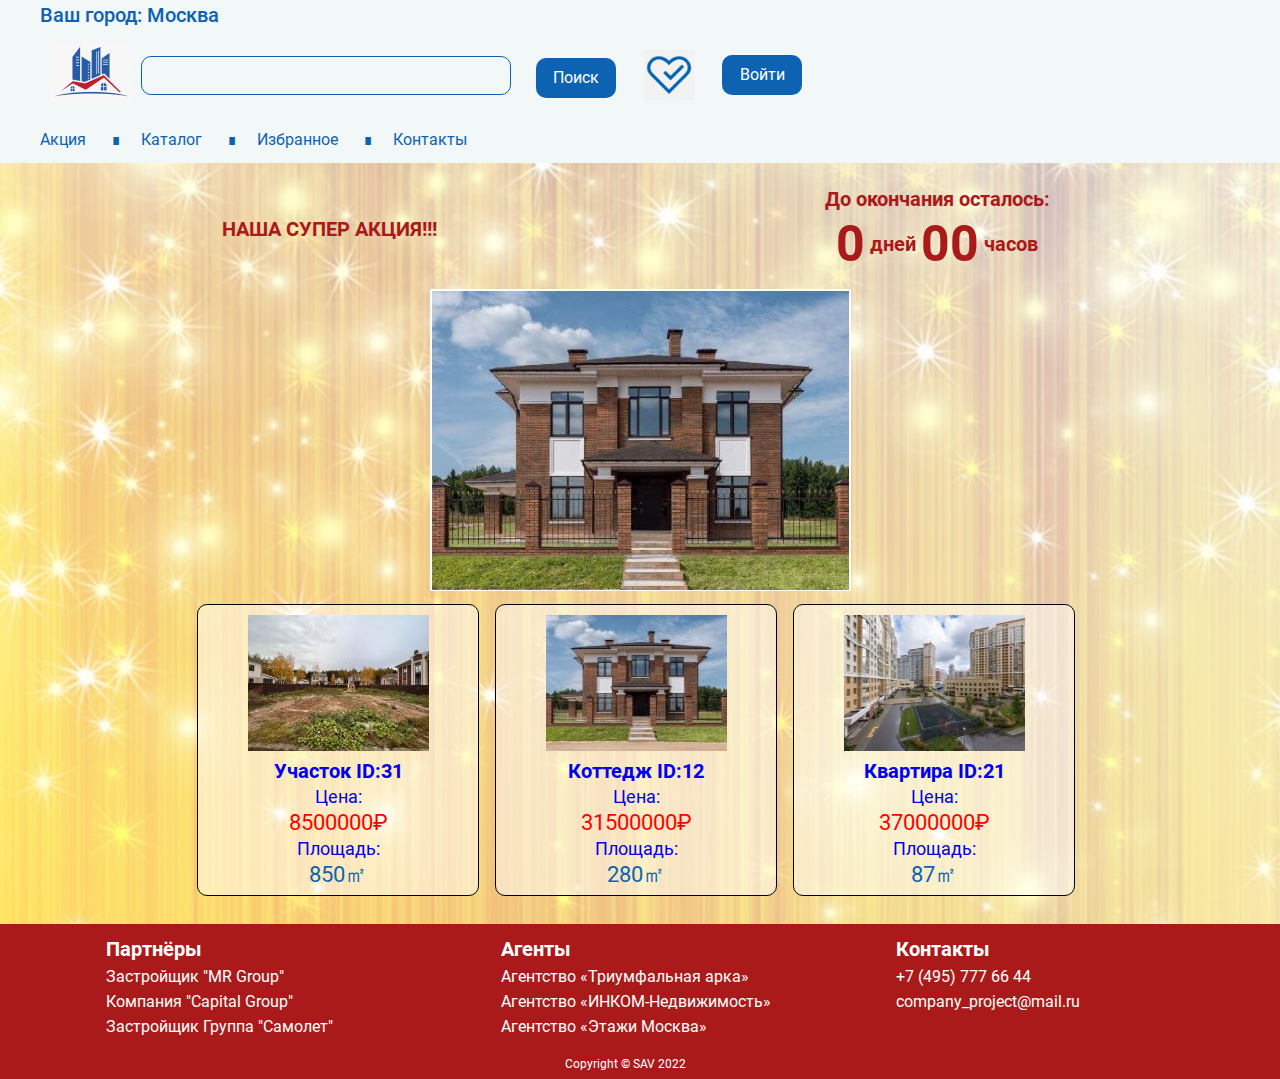
<file: index.html>
<!DOCTYPE html>
<html lang="ru">
    <head>
        <meta charset="utf-8">
        
        <meta name="viewport" content="width=device-width, initial-scale=1.0">
        
        <title>Акция</title>
        
        <link rel="stylesheet" href="css/style.css">
        
        <script defer src="js/jquery-3.6.1.min.js"></script>
        <script defer src="js/slider.js"></script>
        <script defer src="js/main.js"></script>
    </head>
    
    <body>
        <header>
            <section class="container">
                <div id="city" title="Если ваш город определен неправильно, нажмите для выбора правильного города">Ваш город: <span></span></div>
            </section>
            <section class="container">
                <a class="logo" href="index.html">
                    <img src="images/fon/logo1.png">
                </a>
                <form target="_blank">
                    <input class="input1" type="search" name="text">
                    <button type="submit" class="butthead" value="Найти">Поиск</button>
                </form>
                <div class="select" data-tooltip="Избранные объекты">
                </div>
                <button type="button" class="butthead" data-tooltip="Вход в личный кабинет / Регистрация">Войти</button>
            </section>
            <section class="container">
                <nav class="topmenu">
                    <a href="index.html"><span>Акция</span></a>
                    <a href="catalog.html"><span>Каталог</span></a>
                    <a href="order.html"><span>Избранное</span></a>
                    <a href="contacts.html"><span>Контакты</span></a>
                </nav>
            </section>
        </header>
        
        <main class="act">
            <!-- action block -->
            <section class="action">
                <div class="container">
                    <p>НАША СУПЕР АКЦИЯ!!!</p>
                    <p>
                        До окончания осталось:
                        <span class="actiontimer" data-actionend="2022-12-31T12:00:00">&nbsp;</span>
                    </p>
                </div>
            </section>
            <!-- /action block -->
            <!-- slider block -->
            <section class="slider" id="slider1">
                <div class="slider_desk">
                    <div class="slider_block">
                        <img src="images/4slider/121.jpg" alt="pic 1">
                    </div>

                    <div class="slider_block">
                        <img src="images/4slider/122.jpg" alt="pic 2">
                    </div>

                    <div class="slider_block">
                        <img src="images/4slider/123.jpg" alt="pic 3">
                    </div>

                    <div class="slider_block">
                        <img src="images/4slider/124.jpg" alt="pic 4">
                    </div>

                    <div class="slider_block">
                        <img src="images/4slider/125.jpg" alt="pic 5">
                    </div>

                    <div class="slider_block">
                        <img src="images/4slider/211.jpg" alt="pic 6">
                    </div>

                    <div class="slider_block">
                        <img src="images/4slider/212.jpg" alt="pic 7">
                    </div>

                    <div class="slider_block">
                        <img src="images/4slider/213.jpg" alt="pic 8">
                    </div>

                    <div class="slider_block">
                        <img src="images/4slider/214.jpg" alt="pic 9">
                    </div>

                    <div class="slider_block">
                        <img src="images/4slider/215.jpg" alt="pic 10">
                    </div>

                    <div class="slider_block">
                        <img src="images/4slider/311.jpg" alt="pic 11">
                    </div>

                    <div class="slider_block">
                        <img src="images/4slider/312.jpg" alt="pic 12">
                    </div>

                    <div class="slider_block">
                        <img src="images/4slider/313.jpg" alt="pic 13">
                    </div>

                    <div class="slider_block">
                        <img src="images/4slider/314.jpg" alt="pic 14">
                    </div>

                    <div class="slider_block">
                        <img src="images/4slider/315.jpg" alt="pic 15">
                    </div>
                </div>

                <button type="button" class="to_left icon"></button>

                <button type="button" class="to_right icon"></button>

                <div class="slider_points"></div>
            </section>
            <section class="actionobj">
                <a href="31.html">
                    <div class="cat-item land sale" data-product-id="31">
                        <div class="foto">
                            <img src="images/4catalog/c311.jpg" width="181" height="136">
                        </div>
                        <div class="catoffer">
                            <h4 itemprop="name">Участок ID:<span clas="ID">31</span></h4>
                            <p class="catprop">Цена: </p>
                            <p class="catprice" itemprop="offers" itemscope itemtype="https://schema.org/Offer">
                                <span class="price">8500000</span>
                                <meta itemprop="priceCurrency" content="RUB">
                            </p>
                            <p class="catprop">Площадь: </p>
                            <p class="catsquare" itemprop="description">
                                <span itemprop="square">850</span>
                            </p>
                        </div>
                    </div>
                </a>
                <a href="12.html">
                    <div class="cat-item cottage sale" data-product-id="12">
                        <div class="foto">
                            <img src="images/4catalog/c121.jpg" width="181" height="136">
                        </div>
                        <div class="catoffer">
                            <h4 itemprop="name">Коттедж ID:<span clas="ID">12</span></h4>
                            <p class="catprop">Цена: </p>
                            <p class="catprice" itemprop="offers" itemscope itemtype="https://schema.org/Offer">
                                <span class="price">31500000</span>
                                <meta itemprop="priceCurrency" content="RUB">
                            </p>
                            <p class="catprop">Площадь: </p>
                            <p class="catsquare" itemprop="description">
                                <span itemprop="square">280</span>
                            </p>
                        </div>
                    </div>
                </a>
                <a href="21.html">
                    <div class="cat-item flat sale" data-product-id="21">
                        <div class="foto">
                            <img src="images/4catalog/c211.jpg" width="181" height="136">
                        </div>
                        <div class="catoffer">
                            <h4 itemprop="name">Квартира ID:<span clas="ID">21</span></h4>
                            <p class="catprop">Цена: </p>
                            <p class="catprice" itemprop="offers" itemscope itemtype="https://schema.org/Offer">
                                <span class="price">37000000</span>
                                <meta itemprop="priceCurrency" content="RUB">
                            </p>
                            <p class="catprop">Площадь: </p>
                            <p class="catsquare" itemprop="description">
                                <span itemprop="square">87</span>
                            </p>
                        </div>
                    </div>
                </a>
            </section>
        </main>
        
        <footer>
            <section class="container">
                <div class="footmenu">
                    <h3 class="hfootmenu">
                        Партнёры
                    </h3>
                    <p class="afootmenu">
                        <a href="http://mr-group.ru/">
                            Застройщик "MR Group"
                        </a>
                    </p>
                    <p class="afootmenu">
                        <a href="http://capitalgroup.ru/">
                            Компания "Capital Group"
                        </a>
                    </p>
                    <p class="afootmenu">
                        <a href="http://samoletgroup.ru">
                            Застройщик Группа "Самолет"
                        </a>
                    </p>
                </div>
                <div class="footmenu">
                    <h3 class="hfootmenu">
                        Агенты
                    </h3>
                    <p class="afootmenu">
                        <a href="https://uslugi.arkadb.ru">
                            Агентство «Триумфальная арка»
                        </a>
                    </p>
                    <p class="afootmenu">
                        <a href="https://www.incom.ru/">
                            Агентство «ИНКОМ-Недвижимость»
                        </a>
                    <p class="afootmenu">
                        <a href="https://msk.etagi.com/">
                            Агентство «Этажи Москва»
                        </a>
                    </p>
                </div>
                <div class="footmenu">
                    <h3 class="hfootmenu">
                        Контакты
                    </h3>
                    <p class="afootmenu">
                        +7 (495) 777 66 44
                    </p>
                    <p class="afootmenu" href="https://www.incom.ru/">
                        company_project@mail.ru
                    </p>
                </div>
            </section>
            <section class="container">
                <h6>Copyright &copy; SAV 2022</h6>
            </section>
        </footer>
    </body>
</html>
</file>
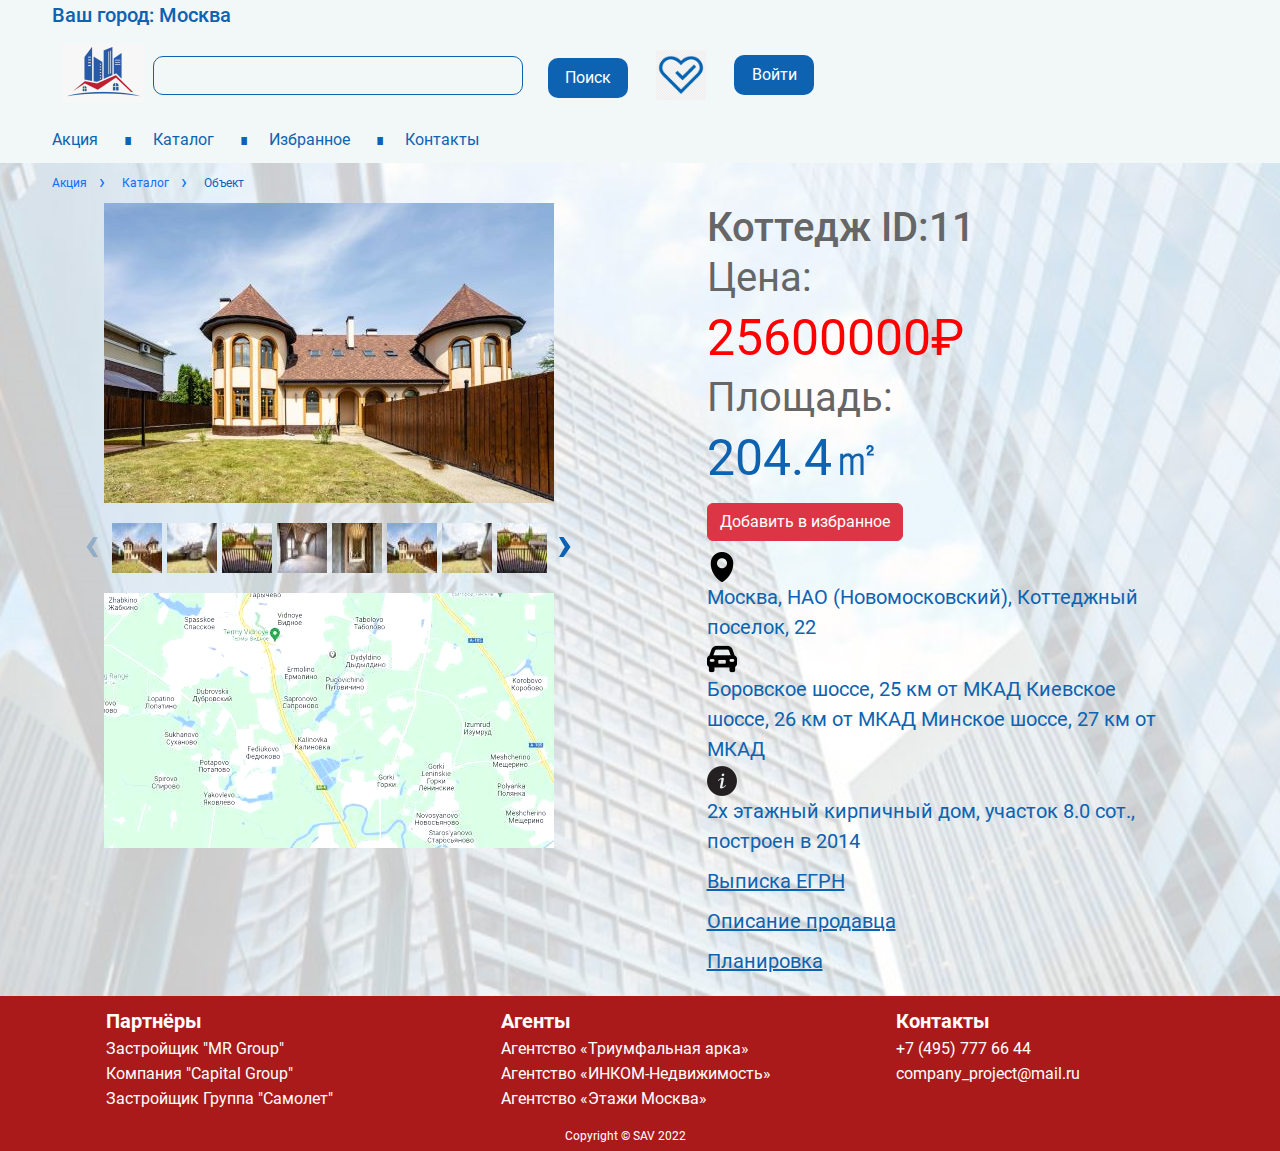
<file: 11.html>
<!DOCTYPE html>
<html lang="ru">
    <head>
        <meta charset="utf-8">
        
        <meta name="viewport" content="width=device-width, initial-scale=1.0">
        
        <title>Карточка объекта</title>
        
        <link rel="stylesheet" href="css/bootstrap.css">
        <link rel="stylesheet" href="css/style.css">
        
        <script defer src="js/jquery-3.6.1.min.js"></script>
        <script defer src="js/jquery-ui.min.js"></script>
        <script defer src="js/gallery.js"></script>
        <script defer src="js/lightbox.js"></script>
        <script defer src="js/main.js"></script>
    </head>
    
    <body>
        <header>
            <section class="container">
                <div id="city" title="Если ваш город определен неправильно, нажмите для выбора правильного города">Ваш город: <span></span></div>
            </section>
            <section class="container">
                <a class="logo" href="index.html">
                    <img src="images/fon/logo1.png">
                </a>
                <form target="_blank">
                    <input class="input1" type="search" name="text">
                    <button type="submit" class="butthead" value="Найти">Поиск</button>
                </form>
                <div class="select" data-tooltip="Избранные объекты">
                </div>
                <button type="button" class="butthead" data-tooltip="Вход в личный кабинет / Регистрация">Войти</button>
            </section>
                <section class="container">
                    <nav class="topmenu">
                        <a href="index.html"><span>Акция</span></a>
                        <a href="catalog.html"><span>Каталог</span></a>
                        <a href="order.html"><span>Избранное</span></a>
                        <a href="contacts.html"><span>Контакты</span></a>
                    </nav>
                </section>
            </header>

            <main>
                <section class="container">
                    <ul class="breadcrumbs" itemscope itemtype="https://schema.org/BreadcrumbList">
                        <li itemprop="itemListElement" itemscope itemtype="https://schema.org/ListItem">
                            <a href="index.html">
                                <span itemprop="name">Акция</span>
                            </a>
                            <meta itemprop="position" content="1">
                            <link itemprop="url" href="index.html">
                        </li>

                        <li itemprop="itemListElement" itemscope itemtype="https://schema.org/ListItem">
                            <a href="catalog.html">
                                <span itemprop="name">Каталог</span>
                            </a>
                            <meta itemprop="position" content="2">
                            <link itemprop="url" href="catalog.html">
                        </li>

                        <li itemprop="itemListElement" itemscope itemtype="https://schema.org/ListItem">
                            <span itemprop="name">Объект</span>
                            <meta itemprop="position" content="3">
                            <link itemprop="url" href="product.html">
                        </li>
                    </ul>
                </section>

                <section class="container">
                    <div class="product" data-product-id="11" itemscope itemtype="https://schema.org/Product">
                        <div class="images">
                            <div class="bigimage">
                                <img src="images/obj/111.jpg" alt="Коттедж ID:11" itemprop="image">
                            </div>

                            <div class="gallery">
                                <div>
                                    <div class="rail">
                                        <img src="images/obj/mini_111.jpg" alt="Коттедж ID:11" itemprop="image">
                                        <img src="images/obj/mini_112.jpg" alt="Коттедж ID:11" itemprop="image">
                                        <img src="images/obj/mini_113.jpg" alt="Коттедж ID:11" itemprop="image">
                                        <img src="images/obj/mini_114.jpg" alt="Коттедж ID:11" itemprop="image">
                                        <img src="images/obj/mini_115.jpg" alt="Коттедж ID:11" itemprop="image">
                                        <img src="images/obj/mini_111.jpg" alt="Коттедж ID:11" itemprop="image">
                                        <img src="images/obj/mini_112.jpg" alt="Коттедж ID:11" itemprop="image">
                                        <img src="images/obj/mini_113.jpg" alt="Коттедж ID:11" itemprop="image">
                                        <img src="images/obj/mini_114.jpg" alt="Коттедж ID:11" itemprop="image">
                                        <img src="images/obj/mini_115.jpg" alt="Коттедж ID:11" itemprop="image">
                                    </div>
                                </div>
                                <button type="button" class="gal_left disabled"><span>&#8249;</span></button>
                                <button type="button" class="gal_right"><span>&#8250;</span></button>
                            </div>
                            <div class="map">
                                <img src="images/obj/map11.jpg" alt="Коттедж ID:11" itemprop="map">
                            </div>
                        </div>

                        <div class="offer">
                            <h1 itemprop="name">Коттедж ID:11</h1>
                            <p class="prop">Цена: </p>
                            <p class="price" itemprop="offers" itemscope itemtype="https://schema.org/Offer">
                                <span itemprop="price">25600000</span>
                                <meta itemprop="priceCurrency" content="RUB">
                            </p>
                            <p class="prop">Площадь: </p>
                            <p class="square" itemprop="description">
                                <span itemprop="square">204.4</span>
                            </p>
                            <button type="button" class="btn btn-danger btn-buy">Добавить в избранное</button>
                            <div class="adr">
                                <img src="images/obj/adr.png">
                            </div>
                            <p class="prop1" itemprop="description">Москва, НАО (Новомосковский), Коттеджный поселок, 22</p>
                            <div class="mob">
                                <img src="images/obj/mob.png">
                            </div>
                            <p class="prop1" itemprop="description">Боровское шоссе, 25 км от МКАД Киевское шоссе, 26 км от МКАД Минское шоссе, 27 км от МКАД</p>
                            <div class="inf">
                                <img src="images/obj/inf.png">
                            </div>
                            <p class="prop1" itemprop="description">2х этажный кирпичный дом, участок 8.0 сот., построен в 2014</p>
                            <p class="egrn">Выписка ЕГРН</p>
                            <p class="op">Описание продавца</p>
                            <p class="pl">Планировка</p>
                        </div>
                    </div>
                </section>
            </main>

            <footer>
                <section class="container">
                    <div class="footmenu">
                        <h3 class="hfootmenu">
                            Партнёры
                        </h3>
                        <p class="afootmenu">
                            <a href="http://mr-group.ru/">
                                Застройщик "MR Group"
                            </a>
                        </p>
                        <p class="afootmenu">
                            <a href="http://capitalgroup.ru/">
                                Компания "Capital Group"
                            </a>
                        </p>
                        <p class="afootmenu">
                            <a href="http://samoletgroup.ru">
                                Застройщик Группа "Самолет"
                            </a>
                        </p>
                    </div>
                    <div class="footmenu">
                        <h3 class="hfootmenu">
                            Агенты
                        </h3>
                        <p class="afootmenu">
                            <a href="https://uslugi.arkadb.ru">
                                Агентство «Триумфальная арка»
                            </a>
                        </p>
                        <p class="afootmenu">
                            <a href="https://www.incom.ru/">
                                Агентство «ИНКОМ-Недвижимость»
                            </a>
                        <p class="afootmenu">
                            <a href="https://msk.etagi.com/">
                                Агентство «Этажи Москва»
                            </a>
                        </p>
                    </div>
                    <div class="footmenu">
                        <h3 class="hfootmenu">
                            Контакты
                        </h3>
                        <p class="afootmenu">
                            +7 (495) 777 66 44
                        </p>
                        <p class="afootmenu" href="https://www.incom.ru/">
                            company_project@mail.ru
                        </p>
                    </div>
                </section>
                <section class="container">
                    <h6>Copyright &copy; SAV 2022</h6>
                </section>
            </footer>
        </body>
    </html>
</file>
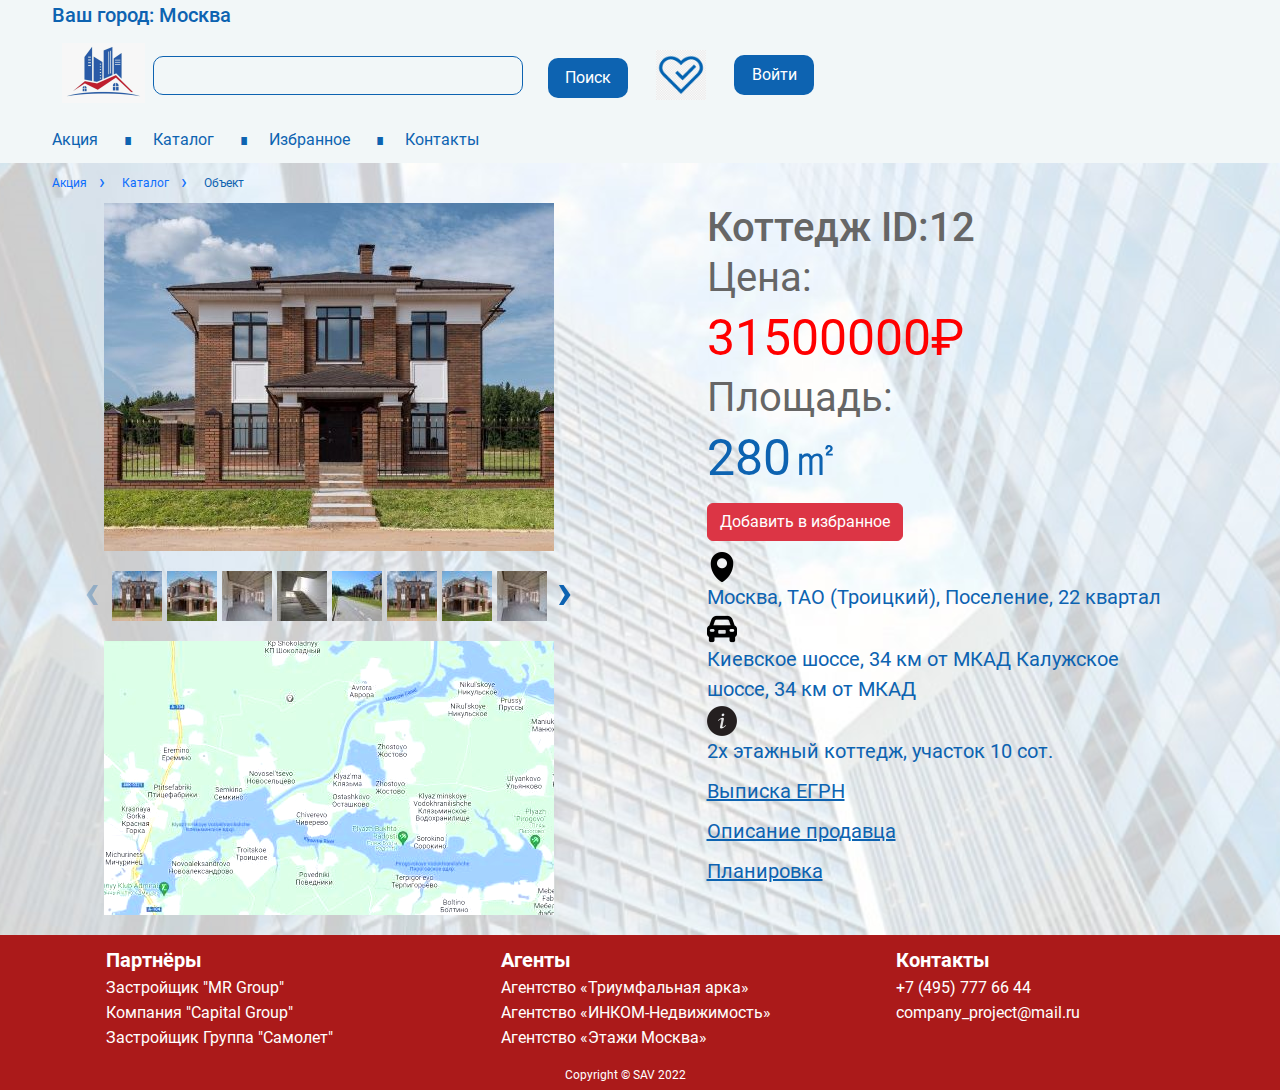
<file: 12.html>
<!DOCTYPE html>
<html lang="ru">
    <head>
        <meta charset="utf-8">
        
        <meta name="viewport" content="width=device-width, initial-scale=1.0">
        
        <title>Карточка объекта</title>
        
        <link rel="stylesheet" href="css/bootstrap.css">
        <link rel="stylesheet" href="css/style.css">
        
        <script defer src="js/jquery-3.6.1.min.js"></script>
        <script defer src="js/jquery-ui.min.js"></script>
        <script defer src="js/gallery.js"></script>
        <script defer src="js/lightbox.js"></script>
        <script defer src="js/main.js"></script>
    </head>
    
    <body>
        <header>
            <section class="container">
                <div id="city" title="Если ваш город определен неправильно, нажмите для выбора правильного города">Ваш город: <span></span></div>
            </section>
            <section class="container">
                <a class="logo" href="index.html">
                    <img src="images/fon/logo1.png">
                </a>
                <form target="_blank">
                    <input class="input1" type="search" name="text">
                    <button type="submit" class="butthead" value="Найти">Поиск</button>
                </form>
                <div class="select" data-tooltip="Избранные объекты">
                </div>
                <button type="button" class="butthead" data-tooltip="Вход в личный кабинет / Регистрация">Войти</button>
            </section>
                <section class="container">
                    <nav class="topmenu">
                        <a href="index.html"><span>Акция</span></a>
                        <a href="catalog.html"><span>Каталог</span></a>
                        <a href="order.html"><span>Избранное</span></a>
                        <a href="contacts.html"><span>Контакты</span></a>
                    </nav>
                </section>
            </header>

            <main>
                <section class="container">
                    <ul class="breadcrumbs" itemscope itemtype="https://schema.org/BreadcrumbList">
                        <li itemprop="itemListElement" itemscope itemtype="https://schema.org/ListItem">
                            <a href="index.html">
                                <span itemprop="name">Акция</span>
                            </a>
                            <meta itemprop="position" content="1">
                            <link itemprop="url" href="index.html">
                        </li>

                        <li itemprop="itemListElement" itemscope itemtype="https://schema.org/ListItem">
                            <a href="catalog.html">
                                <span itemprop="name">Каталог</span>
                            </a>
                            <meta itemprop="position" content="2">
                            <link itemprop="url" href="catalog.html">
                        </li>

                        <li itemprop="itemListElement" itemscope itemtype="https://schema.org/ListItem">
                            <span itemprop="name">Объект</span>
                            <meta itemprop="position" content="3">
                            <link itemprop="url" href="product.html">
                        </li>
                    </ul>
                </section>

                <section class="container">
                    <div class="product" data-product-id="12" itemscope itemtype="https://schema.org/Product">
                        <div class="images">
                            <div class="bigimage">
                                <img src="images/obj/121.jpg" alt="Коттедж ID:12" itemprop="image">
                            </div>

                            <div class="gallery">
                                <div>
                                    <div class="rail">
                                        <img src="images/obj/mini_121.jpg" alt="Коттедж ID:12" itemprop="image">
                                        <img src="images/obj/mini_122.jpg" alt="Коттедж ID:12" itemprop="image">
                                        <img src="images/obj/mini_123.jpg" alt="Коттедж ID:12" itemprop="image">
                                        <img src="images/obj/mini_124.jpg" alt="Коттедж ID:12" itemprop="image">
                                        <img src="images/obj/mini_125.jpg" alt="Коттедж ID:12" itemprop="image">
                                        <img src="images/obj/mini_121.jpg" alt="Коттедж ID:12" itemprop="image">
                                        <img src="images/obj/mini_122.jpg" alt="Коттедж ID:12" itemprop="image">
                                        <img src="images/obj/mini_123.jpg" alt="Коттедж ID:12" itemprop="image">
                                        <img src="images/obj/mini_124.jpg" alt="Коттедж ID:12" itemprop="image">
                                        <img src="images/obj/mini_125.jpg" alt="Коттедж ID:12" itemprop="image">
                                    </div>
                                </div>
                                <button type="button" class="gal_left disabled"><span>&#8249;</span></button>
                                <button type="button" class="gal_right"><span>&#8250;</span></button>
                            </div>
                            <div class="map">
                                <img src="images/obj/map12.jpg" alt="Коттедж ID:12" itemprop="map">
                            </div>
                        </div>

                        <div class="offer">
                            <h1 itemprop="name">Коттедж ID:12</h1>
                            <p class="prop">Цена: </p>
                            <p class="price" itemprop="offers" itemscope itemtype="https://schema.org/Offer">
                                <span itemprop="price">31500000</span>
                                <meta itemprop="priceCurrency" content="RUB">
                            </p>
                            <p class="prop">Площадь: </p>
                            <p class="square" itemprop="description">
                                <span itemprop="square">280</span>
                            </p>
                            <button type="button" class="btn btn-danger btn-buy">Добавить в избранное</button>
                            <div class="adr">
                                <img src="images/obj/adr.png">
                            </div>
                            <p class="prop1" itemprop="description">Москва, ТАО (Троицкий), Поселение, 22 квартал</p>
                            <div class="mob">
                                <img src="images/obj/mob.png">
                            </div>
                            <p class="prop1" itemprop="description">Киевское шоссе, 34 км от МКАД Калужское шоссе, 34 км от МКАД</p>
                            <div class="inf">
                                <img src="images/obj/inf.png">
                            </div>
                            <p class="prop1" itemprop="description">2х этажный коттедж, участок 10 сот.</p>
                            <p class="egrn">Выписка ЕГРН</p>
                            <p class="op">Описание продавца</p>
                            <p class="pl">Планировка</p>
                        </div>
                    </div>
                </section>
            </main>

            <footer>
                <section class="container">
                    <div class="footmenu">
                        <h3 class="hfootmenu">
                            Партнёры
                        </h3>
                        <p class="afootmenu">
                            <a href="http://mr-group.ru/">
                                Застройщик "MR Group"
                            </a>
                        </p>
                        <p class="afootmenu">
                            <a href="http://capitalgroup.ru/">
                                Компания "Capital Group"
                            </a>
                        </p>
                        <p class="afootmenu">
                            <a href="http://samoletgroup.ru">
                                Застройщик Группа "Самолет"
                            </a>
                        </p>
                    </div>
                    <div class="footmenu">
                        <h3 class="hfootmenu">
                            Агенты
                        </h3>
                        <p class="afootmenu">
                            <a href="https://uslugi.arkadb.ru">
                                Агентство «Триумфальная арка»
                            </a>
                        </p>
                        <p class="afootmenu">
                            <a href="https://www.incom.ru/">
                                Агентство «ИНКОМ-Недвижимость»
                            </a>
                        <p class="afootmenu">
                            <a href="https://msk.etagi.com/">
                                Агентство «Этажи Москва»
                            </a>
                        </p>
                    </div>
                    <div class="footmenu">
                        <h3 class="hfootmenu">
                            Контакты
                        </h3>
                        <p class="afootmenu">
                            +7 (495) 777 66 44
                        </p>
                        <p class="afootmenu" href="https://www.incom.ru/">
                            company_project@mail.ru
                        </p>
                    </div>
                </section>
                <section class="container">
                    <h6>Copyright &copy; SAV 2022</h6>
                </section>
            </footer>
        </body>
    </html>
</file>
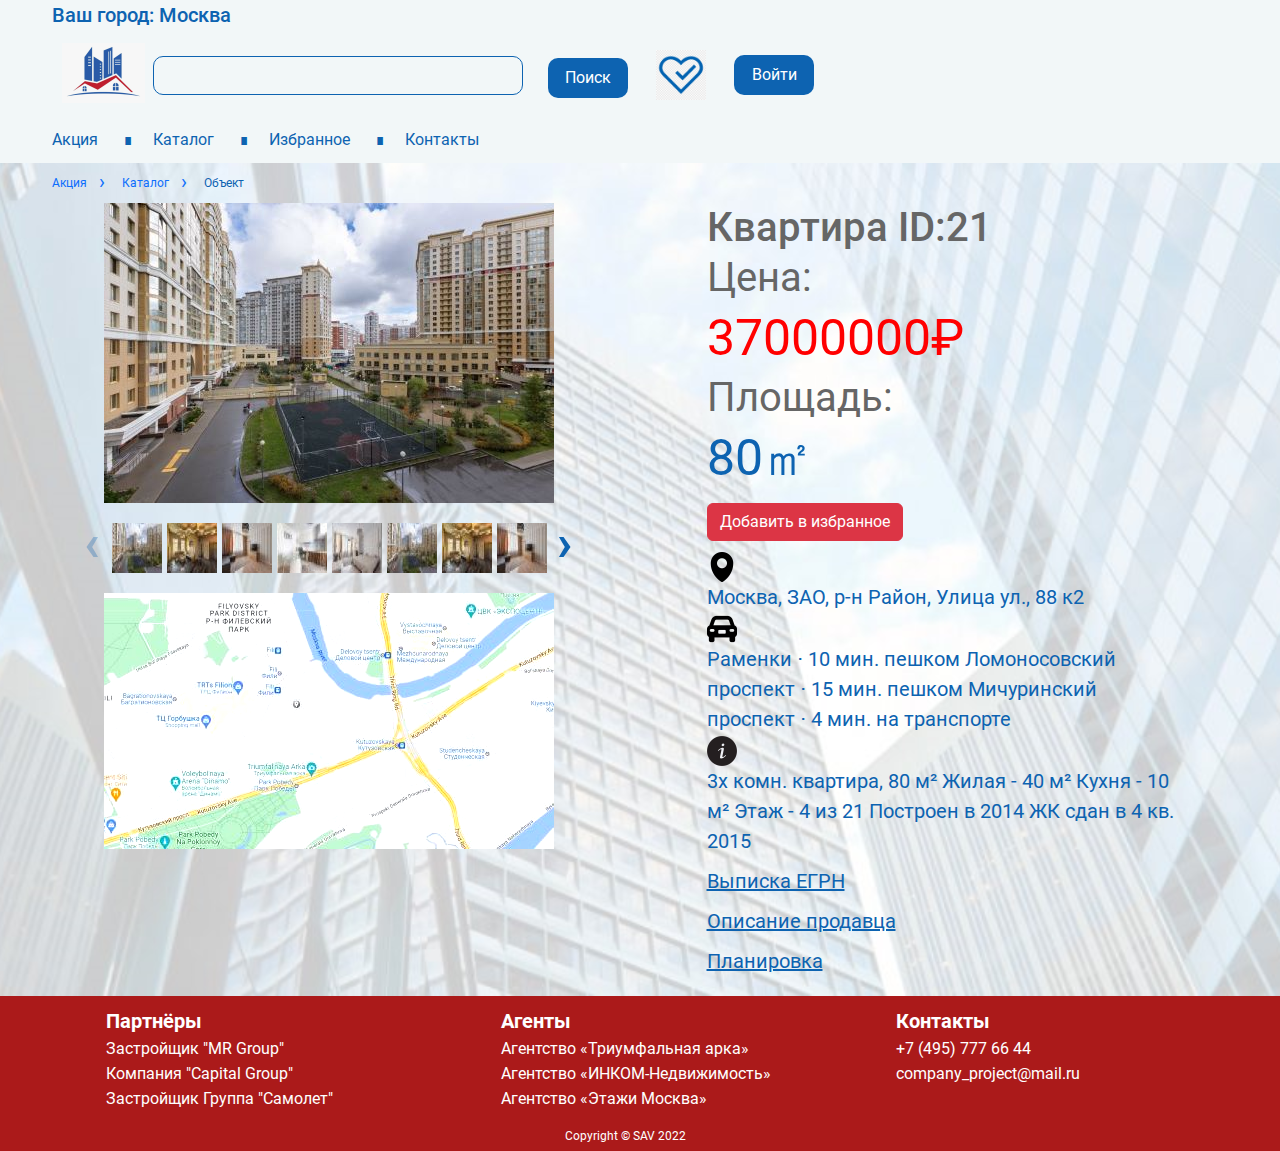
<file: 21.html>
<!DOCTYPE html>
<html lang="ru">
    <head>
        <meta charset="utf-8">
        
        <meta name="viewport" content="width=device-width, initial-scale=1.0">
        
        <title>Карточка объекта</title>
        
        <link rel="stylesheet" href="css/bootstrap.css">
        <link rel="stylesheet" href="css/style.css">
        
        <script defer src="js/jquery-3.6.1.min.js"></script>
        <script defer src="js/jquery-ui.min.js"></script>
        <script defer src="js/gallery.js"></script>
        <script defer src="js/lightbox.js"></script>
        <script defer src="js/main.js"></script>
    </head>
    
    <body>
        <header>
            <section class="container">
                <div id="city" title="Если ваш город определен неправильно, нажмите для выбора правильного города">Ваш город: <span></span></div>
            </section>
            <section class="container">
                <a class="logo" href="index.html">
                    <img src="images/fon/logo1.png">
                </a>
                <form target="_blank">
                    <input class="input1" type="search" name="text">
                    <button type="submit" class="butthead" value="Найти">Поиск</button>
                </form>
                <div class="select" data-tooltip="Избранные объекты">
                </div>
                <button type="button" class="butthead" data-tooltip="Вход в личный кабинет / Регистрация">Войти</button>
            </section>
                <section class="container">
                    <nav class="topmenu">
                        <a href="index.html"><span>Акция</span></a>
                        <a href="catalog.html"><span>Каталог</span></a>
                        <a href="order.html"><span>Избранное</span></a>
                        <a href="contacts.html"><span>Контакты</span></a>
                    </nav>
                </section>
            </header>

            <main>
                <section class="container">
                    <ul class="breadcrumbs" itemscope itemtype="https://schema.org/BreadcrumbList">
                        <li itemprop="itemListElement" itemscope itemtype="https://schema.org/ListItem">
                            <a href="index.html">
                                <span itemprop="name">Акция</span>
                            </a>
                            <meta itemprop="position" content="1">
                            <link itemprop="url" href="index.html">
                        </li>

                        <li itemprop="itemListElement" itemscope itemtype="https://schema.org/ListItem">
                            <a href="catalog.html">
                                <span itemprop="name">Каталог</span>
                            </a>
                            <meta itemprop="position" content="2">
                            <link itemprop="url" href="catalog.html">
                        </li>

                        <li itemprop="itemListElement" itemscope itemtype="https://schema.org/ListItem">
                            <span itemprop="name">Объект</span>
                            <meta itemprop="position" content="3">
                            <link itemprop="url" href="product.html">
                        </li>
                    </ul>
                </section>

                <section class="container">
                    <div class="product" data-product-id="21" itemscope itemtype="https://schema.org/Product">
                        <div class="images">
                            <div class="bigimage">
                                <img src="images/obj/211.jpg" alt="Квартира ID:21" itemprop="image">
                            </div>

                            <div class="gallery">
                                <div>
                                    <div class="rail">
                                        <img src="images/obj/mini_211.jpg" alt="Квартира ID:21" itemprop="image">
                                        <img src="images/obj/mini_212.jpg" alt="Квартира ID:21" itemprop="image">
                                        <img src="images/obj/mini_213.jpg" alt="Квартира ID:21" itemprop="image">
                                        <img src="images/obj/mini_214.jpg" alt="Квартира ID:21" itemprop="image">
                                        <img src="images/obj/mini_215.jpg" alt="Квартира ID:21" itemprop="image">
                                        <img src="images/obj/mini_211.jpg" alt="Квартира ID:21" itemprop="image">
                                        <img src="images/obj/mini_212.jpg" alt="Квартира ID:21" itemprop="image">
                                        <img src="images/obj/mini_213.jpg" alt="Квартира ID:21" itemprop="image">
                                        <img src="images/obj/mini_214.jpg" alt="Квартира ID:21" itemprop="image">
                                        <img src="images/obj/mini_215.jpg" alt="Квартира ID:21" itemprop="image">
                                    </div>
                                </div>
                                <button type="button" class="gal_left disabled"><span>&#8249;</span></button>
                                <button type="button" class="gal_right"><span>&#8250;</span></button>
                            </div>
                            <div class="map">
                                <img src="images/obj/map21.jpg" alt="Квартира ID:21" itemprop="map">
                            </div>
                        </div>

                        <div class="offer">
                            <h1 itemprop="name">Квартира ID:21</h1>
                            <p class="prop">Цена: </p>
                            <p class="price" itemprop="offers" itemscope itemtype="https://schema.org/Offer">
                                <span itemprop="price">37000000</span>
                                <meta itemprop="priceCurrency" content="RUB">
                            </p>
                            <p class="prop">Площадь: </p>
                            <p class="square" itemprop="description">
                                <span itemprop="square">80</span>
                            </p>
                            <button type="button" class="btn btn-danger btn-buy">Добавить в избранное</button>
                            <div class="adr">
                                <img src="images/obj/adr.png">
                            </div>
                            <p class="prop1" itemprop="description">Москва, ЗАО, р-н Район, Улица ул., 88 к2</p>
                            <div class="mob">
                                <img src="images/obj/mob.png">
                            </div>
                            <p class="prop1" itemprop="description">Раменки ⋅ 10 мин. пешком Ломоносовский проспект ⋅ 15 мин. пешком Мичуринский проспект ⋅ 4 мин. на транспорте</p>
                            <div class="inf">
                                <img src="images/obj/inf.png">
                            </div>
                            <p class="prop1" itemprop="description">3х комн. квартира, 80 м² Жилая - 40 м² Кухня - 10 м² Этаж - 4 из 21 Построен в 2014 ЖК сдан в 4 кв. 2015</p>
                            <p class="egrn">Выписка ЕГРН</p>
                            <p class="op">Описание продавца</p>
                            <p class="pl">Планировка</p>
                        </div>
                    </div>
                </section>
            </main>

            <footer>
                <section class="container">
                    <div class="footmenu">
                        <h3 class="hfootmenu">
                            Партнёры
                        </h3>
                        <p class="afootmenu">
                            <a href="http://mr-group.ru/">
                                Застройщик "MR Group"
                            </a>
                        </p>
                        <p class="afootmenu">
                            <a href="http://capitalgroup.ru/">
                                Компания "Capital Group"
                            </a>
                        </p>
                        <p class="afootmenu">
                            <a href="http://samoletgroup.ru">
                                Застройщик Группа "Самолет"
                            </a>
                        </p>
                    </div>
                    <div class="footmenu">
                        <h3 class="hfootmenu">
                            Агенты
                        </h3>
                        <p class="afootmenu">
                            <a href="https://uslugi.arkadb.ru">
                                Агентство «Триумфальная арка»
                            </a>
                        </p>
                        <p class="afootmenu">
                            <a href="https://www.incom.ru/">
                                Агентство «ИНКОМ-Недвижимость»
                            </a>
                        <p class="afootmenu">
                            <a href="https://msk.etagi.com/">
                                Агентство «Этажи Москва»
                            </a>
                        </p>
                    </div>
                    <div class="footmenu">
                        <h3 class="hfootmenu">
                            Контакты
                        </h3>
                        <p class="afootmenu">
                            +7 (495) 777 66 44
                        </p>
                        <p class="afootmenu" href="https://www.incom.ru/">
                            company_project@mail.ru
                        </p>
                    </div>
                </section>
                <section class="container">
                    <h6>Copyright &copy; SAV 2022</h6>
                </section>
            </footer>
        </body>
    </html>
</file>
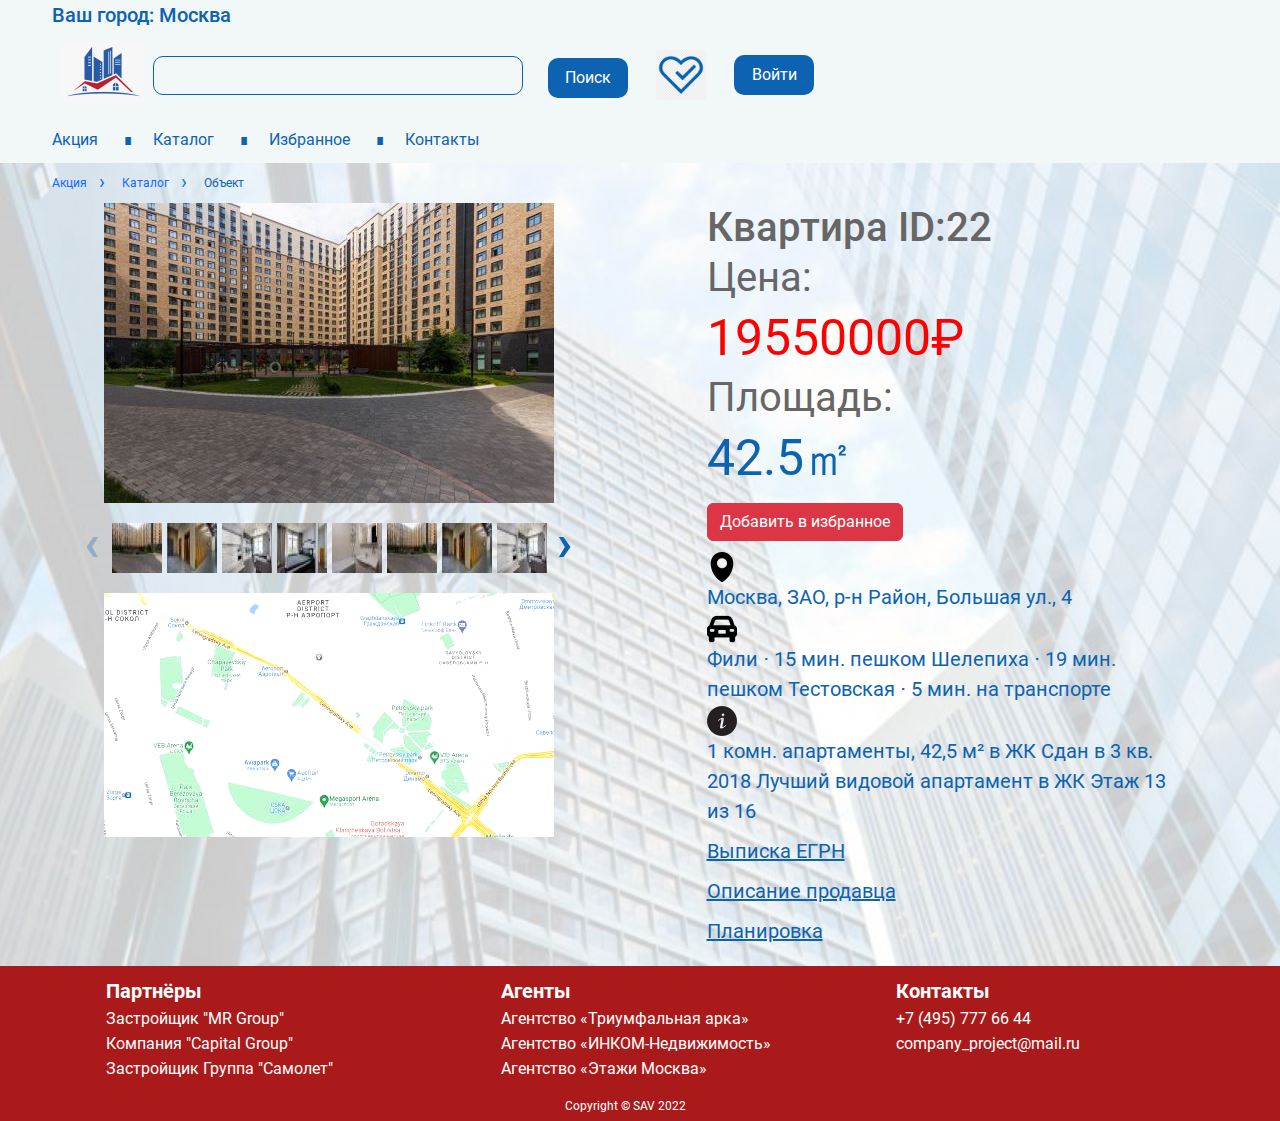
<file: 22.html>
<!DOCTYPE html>
<html lang="ru">
    <head>
        <meta charset="utf-8">
        
        <meta name="viewport" content="width=device-width, initial-scale=1.0">
        
        <title>Карточка объекта</title>
        
        <link rel="stylesheet" href="css/bootstrap.css">
        <link rel="stylesheet" href="css/style.css">
        
        <script defer src="js/jquery-3.6.1.min.js"></script>
        <script defer src="js/jquery-ui.min.js"></script>
        <script defer src="js/gallery.js"></script>
        <script defer src="js/lightbox.js"></script>
        <script defer src="js/main.js"></script>
    </head>
    
    <body>
        <header>
            <section class="container">
                <div id="city" title="Если ваш город определен неправильно, нажмите для выбора правильного города">Ваш город: <span></span></div>
            </section>
            <section class="container">
                <a class="logo" href="index.html">
                    <img src="images/fon/logo1.png">
                </a>
                <form target="_blank">
                    <input class="input1" type="search" name="text">
                    <button type="submit" class="butthead" value="Найти">Поиск</button>
                </form>
                <div class="select" data-tooltip="Избранные объекты">
                </div>
                <button type="button" class="butthead" data-tooltip="Вход в личный кабинет / Регистрация">Войти</button>
            </section>
                <section class="container">
                    <nav class="topmenu">
                        <a href="index.html"><span>Акция</span></a>
                        <a href="catalog.html"><span>Каталог</span></a>
                        <a href="order.html"><span>Избранное</span></a>
                        <a href="contacts.html"><span>Контакты</span></a>
                    </nav>
                </section>
            </header>

            <main>
                <section class="container">
                    <ul class="breadcrumbs" itemscope itemtype="https://schema.org/BreadcrumbList">
                        <li itemprop="itemListElement" itemscope itemtype="https://schema.org/ListItem">
                            <a href="index.html">
                                <span itemprop="name">Акция</span>
                            </a>
                            <meta itemprop="position" content="1">
                            <link itemprop="url" href="index.html">
                        </li>

                        <li itemprop="itemListElement" itemscope itemtype="https://schema.org/ListItem">
                            <a href="catalog.html">
                                <span itemprop="name">Каталог</span>
                            </a>
                            <meta itemprop="position" content="2">
                            <link itemprop="url" href="catalog.html">
                        </li>

                        <li itemprop="itemListElement" itemscope itemtype="https://schema.org/ListItem">
                            <span itemprop="name">Объект</span>
                            <meta itemprop="position" content="3">
                            <link itemprop="url" href="product.html">
                        </li>
                    </ul>
                </section>

                <section class="container">
                    <div class="product" data-product-id="22" itemscope itemtype="https://schema.org/Product">
                        <div class="images">
                            <div class="bigimage">
                                <img src="images/obj/221.jpg" alt="Квартира ID:22" itemprop="image">
                            </div>

                            <div class="gallery">
                                <div>
                                    <div class="rail">
                                        <img src="images/obj/mini_221.jpg" alt="Квартира ID:22" itemprop="image">
                                        <img src="images/obj/mini_222.jpg" alt="Квартира ID:22" itemprop="image">
                                        <img src="images/obj/mini_223.jpg" alt="Квартира ID:22" itemprop="image">
                                        <img src="images/obj/mini_224.jpg" alt="Квартира ID:22" itemprop="image">
                                        <img src="images/obj/mini_225.jpg" alt="Квартира ID:22" itemprop="image">
                                        <img src="images/obj/mini_221.jpg" alt="Квартира ID:22" itemprop="image">
                                        <img src="images/obj/mini_222.jpg" alt="Квартира ID:22" itemprop="image">
                                        <img src="images/obj/mini_223.jpg" alt="Квартира ID:22" itemprop="image">
                                        <img src="images/obj/mini_224.jpg" alt="Квартира ID:22" itemprop="image">
                                        <img src="images/obj/mini_225.jpg" alt="Квартира ID:22" itemprop="image">
                                    </div>
                                </div>
                                <button type="button" class="gal_left disabled"><span>&#8249;</span></button>
                                <button type="button" class="gal_right"><span>&#8250;</span></button>
                            </div>
                            <div class="map">
                                <img src="images/obj/map22.jpg" alt="Квартира ID:22" itemprop="map">
                            </div>
                        </div>

                        <div class="offer">
                            <h1 itemprop="name">Квартира ID:22</h1>
                            <p class="prop">Цена: </p>
                            <p class="price" itemprop="offers" itemscope itemtype="https://schema.org/Offer">
                                <span itemprop="price">19550000</span>
                                <meta itemprop="priceCurrency" content="RUB">
                            </p>
                            <p class="prop">Площадь: </p>
                            <p class="square" itemprop="description">
                                <span itemprop="square">42.5</span>
                            </p>
                            <button type="button" class="btn btn-danger btn-buy">Добавить в избранное</button>
                            <div class="adr">
                                <img src="images/obj/adr.png">
                            </div>
                            <p class="prop1" itemprop="description">Москва, ЗАО, р-н Район, Большая ул., 4</p>
                            <div class="mob">
                                <img src="images/obj/mob.png">
                            </div>
                            <p class="prop1" itemprop="description">Фили ⋅ 15 мин. пешком Шелепиха ⋅ 19 мин. пешком Тестовская ⋅ 5 мин. на транспорте</p>
                            <div class="inf">
                                <img src="images/obj/inf.png">
                            </div>
                            <p class="prop1" itemprop="description">1 комн. апартаменты, 42,5 м² в ЖК Cдан в 3 кв. 2018 Лучший видовой апартамент в ЖК Этаж 13 из 16</p>
                            <p class="egrn">Выписка ЕГРН</p>
                            <p class="op">Описание продавца</p>
                            <p class="pl">Планировка</p>
                        </div>
                    </div>
                </section>
            </main>

            <footer>
                <section class="container">
                    <div class="footmenu">
                        <h3 class="hfootmenu">
                            Партнёры
                        </h3>
                        <p class="afootmenu">
                            <a href="http://mr-group.ru/">
                                Застройщик "MR Group"
                            </a>
                        </p>
                        <p class="afootmenu">
                            <a href="http://capitalgroup.ru/">
                                Компания "Capital Group"
                            </a>
                        </p>
                        <p class="afootmenu">
                            <a href="http://samoletgroup.ru">
                                Застройщик Группа "Самолет"
                            </a>
                        </p>
                    </div>
                    <div class="footmenu">
                        <h3 class="hfootmenu">
                            Агенты
                        </h3>
                        <p class="afootmenu">
                            <a href="https://uslugi.arkadb.ru">
                                Агентство «Триумфальная арка»
                            </a>
                        </p>
                        <p class="afootmenu">
                            <a href="https://www.incom.ru/">
                                Агентство «ИНКОМ-Недвижимость»
                            </a>
                        <p class="afootmenu">
                            <a href="https://msk.etagi.com/">
                                Агентство «Этажи Москва»
                            </a>
                        </p>
                    </div>
                    <div class="footmenu">
                        <h3 class="hfootmenu">
                            Контакты
                        </h3>
                        <p class="afootmenu">
                            +7 (495) 777 66 44
                        </p>
                        <p class="afootmenu" href="https://www.incom.ru/">
                            company_project@mail.ru
                        </p>
                    </div>
                </section>
                <section class="container">
                    <h6>Copyright &copy; SAV 2022</h6>
                </section>
            </footer>
        </body>
    </html>
</file>
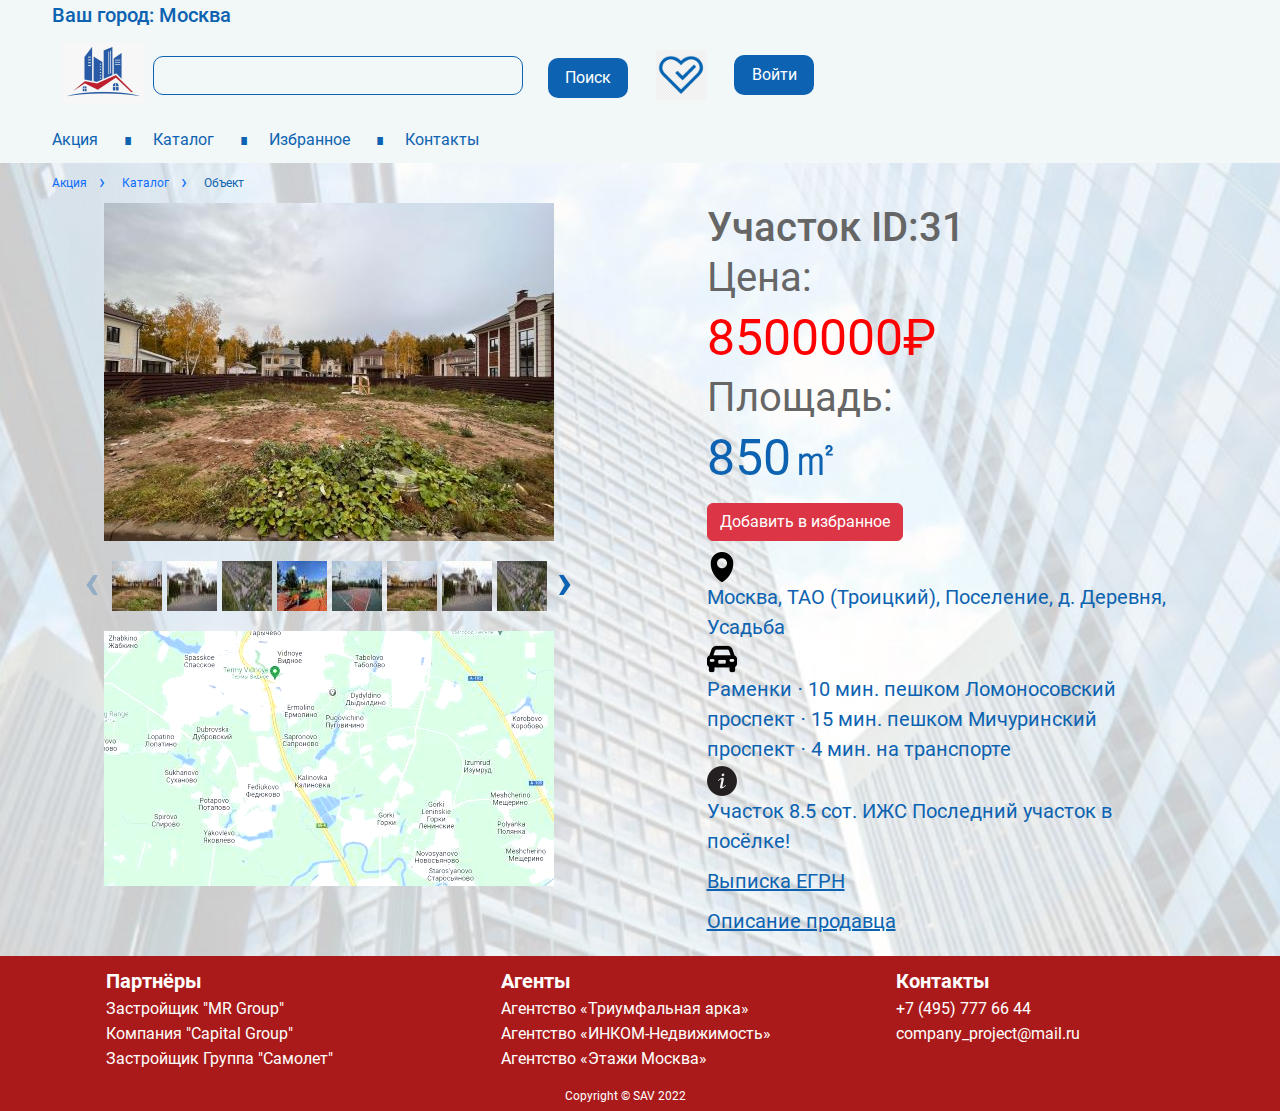
<file: 31.html>
<!DOCTYPE html>
<html lang="ru">
    <head>
        <meta charset="utf-8">
        
        <meta name="viewport" content="width=device-width, initial-scale=1.0">
        
        <title>Карточка объекта</title>
        
        <link rel="stylesheet" href="css/bootstrap.css">
        <link rel="stylesheet" href="css/style.css">
        
        <script defer src="js/jquery-3.6.1.min.js"></script>
        <script defer src="js/jquery-ui.min.js"></script>
        <script defer src="js/gallery.js"></script>
        <script defer src="js/lightbox.js"></script>
        <script defer src="js/main.js"></script>
    </head>
    
    <body>
        <header>
            <section class="container">
                <div id="city" title="Если ваш город определен неправильно, нажмите для выбора правильного города">Ваш город: <span></span></div>
            </section>
            <section class="container">
                <a class="logo" href="index.html">
                    <img src="images/fon/logo1.png">
                </a>
                <form target="_blank">
                    <input class="input1" type="search" name="text">
                    <button type="submit" class="butthead" value="Найти">Поиск</button>
                </form>
                <div class="select" data-tooltip="Избранные объекты">
                </div>
                <button type="button" class="butthead" data-tooltip="Вход в личный кабинет / Регистрация">Войти</button>
            </section>
                <section class="container">
                    <nav class="topmenu">
                        <a href="index.html"><span>Акция</span></a>
                        <a href="catalog.html"><span>Каталог</span></a>
                        <a href="order.html"><span>Избранное</span></a>
                        <a href="contacts.html"><span>Контакты</span></a>
                    </nav>
                </section>
            </header>

            <main>
                <section class="container">
                    <ul class="breadcrumbs" itemscope itemtype="https://schema.org/BreadcrumbList">
                        <li itemprop="itemListElement" itemscope itemtype="https://schema.org/ListItem">
                            <a href="index.html">
                                <span itemprop="name">Акция</span>
                            </a>
                            <meta itemprop="position" content="1">
                            <link itemprop="url" href="index.html">
                        </li>

                        <li itemprop="itemListElement" itemscope itemtype="https://schema.org/ListItem">
                            <a href="catalog.html">
                                <span itemprop="name">Каталог</span>
                            </a>
                            <meta itemprop="position" content="2">
                            <link itemprop="url" href="catalog.html">
                        </li>

                        <li itemprop="itemListElement" itemscope itemtype="https://schema.org/ListItem">
                            <span itemprop="name">Объект</span>
                            <meta itemprop="position" content="3">
                            <link itemprop="url" href="product.html">
                        </li>
                    </ul>
                </section>

                <section class="container">
                    <div class="product" data-product-id="31" itemscope itemtype="https://schema.org/Product">
                        <div class="images">
                            <div class="bigimage">
                                <img src="images/obj/311.jpg" alt="Участок ID:31" itemprop="image">
                            </div>

                            <div class="gallery">
                                <div>
                                    <div class="rail">
                                        <img src="images/obj/mini_311.jpg" alt="Участок ID:31" itemprop="image">
                                        <img src="images/obj/mini_312.jpg" alt="Участок ID:31" itemprop="image">
                                        <img src="images/obj/mini_313.jpg" alt="Участок ID:31" itemprop="image">
                                        <img src="images/obj/mini_314.jpg" alt="Участок ID:31" itemprop="image">
                                        <img src="images/obj/mini_315.jpg" alt="Участок ID:31" itemprop="image">
                                        <img src="images/obj/mini_311.jpg" alt="Участок ID:31" itemprop="image">
                                        <img src="images/obj/mini_312.jpg" alt="Участок ID:31" itemprop="image">
                                        <img src="images/obj/mini_313.jpg" alt="Участок ID:31" itemprop="image">
                                        <img src="images/obj/mini_314.jpg" alt="Участок ID:31" itemprop="image">
                                        <img src="images/obj/mini_315.jpg" alt="Участок ID:31" itemprop="image">
                                    </div>
                                </div>
                                <button type="button" class="gal_left disabled"><span>&#8249;</span></button>
                                <button type="button" class="gal_right"><span>&#8250;</span></button>
                            </div>
                            <div class="map">
                                <img src="images/obj/map31.jpg" alt="Участок ID:31" itemprop="map">
                            </div>
                        </div>

                        <div class="offer">
                            <h1 itemprop="name">Участок ID:31</h1>
                            <p class="prop">Цена: </p>
                            <p class="price" itemprop="offers" itemscope itemtype="https://schema.org/Offer">
                                <span itemprop="price">8500000</span>
                                <meta itemprop="priceCurrency" content="RUB">
                            </p>
                            <p class="prop">Площадь: </p>
                            <p class="square" itemprop="description">
                                <span itemprop="square">850</span>
                            </p>
                            <button type="button" class="btn btn-danger btn-buy">Добавить в избранное</button>
                            <div class="adr">
                                <img src="images/obj/adr.png">
                            </div>
                            <p class="prop1" itemprop="description">Москва, ТАО (Троицкий), Поселение, д. Деревня, Усадьба</p>
                            <div class="mob">
                                <img src="images/obj/mob.png">
                            </div>
                            <p class="prop1" itemprop="description">Раменки ⋅ 10 мин. пешком Ломоносовский проспект ⋅ 15 мин. пешком Мичуринский проспект ⋅ 4 мин. на транспорте</p>
                            <div class="inf">
                                <img src="images/obj/inf.png">
                            </div>
                            <p class="prop1" itemprop="description">Участок 8.5 сот. ИЖС Последний участок в посёлке!</p>
                            <p class="egrn">Выписка ЕГРН</p>
                            <p class="op">Описание продавца</p>
                        </div>
                    </div>
                </section>
            </main>

            <footer>
                <section class="container">
                    <div class="footmenu">
                        <h3 class="hfootmenu">
                            Партнёры
                        </h3>
                        <p class="afootmenu">
                            <a href="http://mr-group.ru/">
                                Застройщик "MR Group"
                            </a>
                        </p>
                        <p class="afootmenu">
                            <a href="http://capitalgroup.ru/">
                                Компания "Capital Group"
                            </a>
                        </p>
                        <p class="afootmenu">
                            <a href="http://samoletgroup.ru">
                                Застройщик Группа "Самолет"
                            </a>
                        </p>
                    </div>
                    <div class="footmenu">
                        <h3 class="hfootmenu">
                            Агенты
                        </h3>
                        <p class="afootmenu">
                            <a href="https://uslugi.arkadb.ru">
                                Агентство «Триумфальная арка»
                            </a>
                        </p>
                        <p class="afootmenu">
                            <a href="https://www.incom.ru/">
                                Агентство «ИНКОМ-Недвижимость»
                            </a>
                        <p class="afootmenu">
                            <a href="https://msk.etagi.com/">
                                Агентство «Этажи Москва»
                            </a>
                        </p>
                    </div>
                    <div class="footmenu">
                        <h3 class="hfootmenu">
                            Контакты
                        </h3>
                        <p class="afootmenu">
                            +7 (495) 777 66 44
                        </p>
                        <p class="afootmenu" href="https://www.incom.ru/">
                            company_project@mail.ru
                        </p>
                    </div>
                </section>
                <section class="container">
                    <h6>Copyright &copy; SAV 2022</h6>
                </section>
            </footer>
        </body>
    </html>
</file>
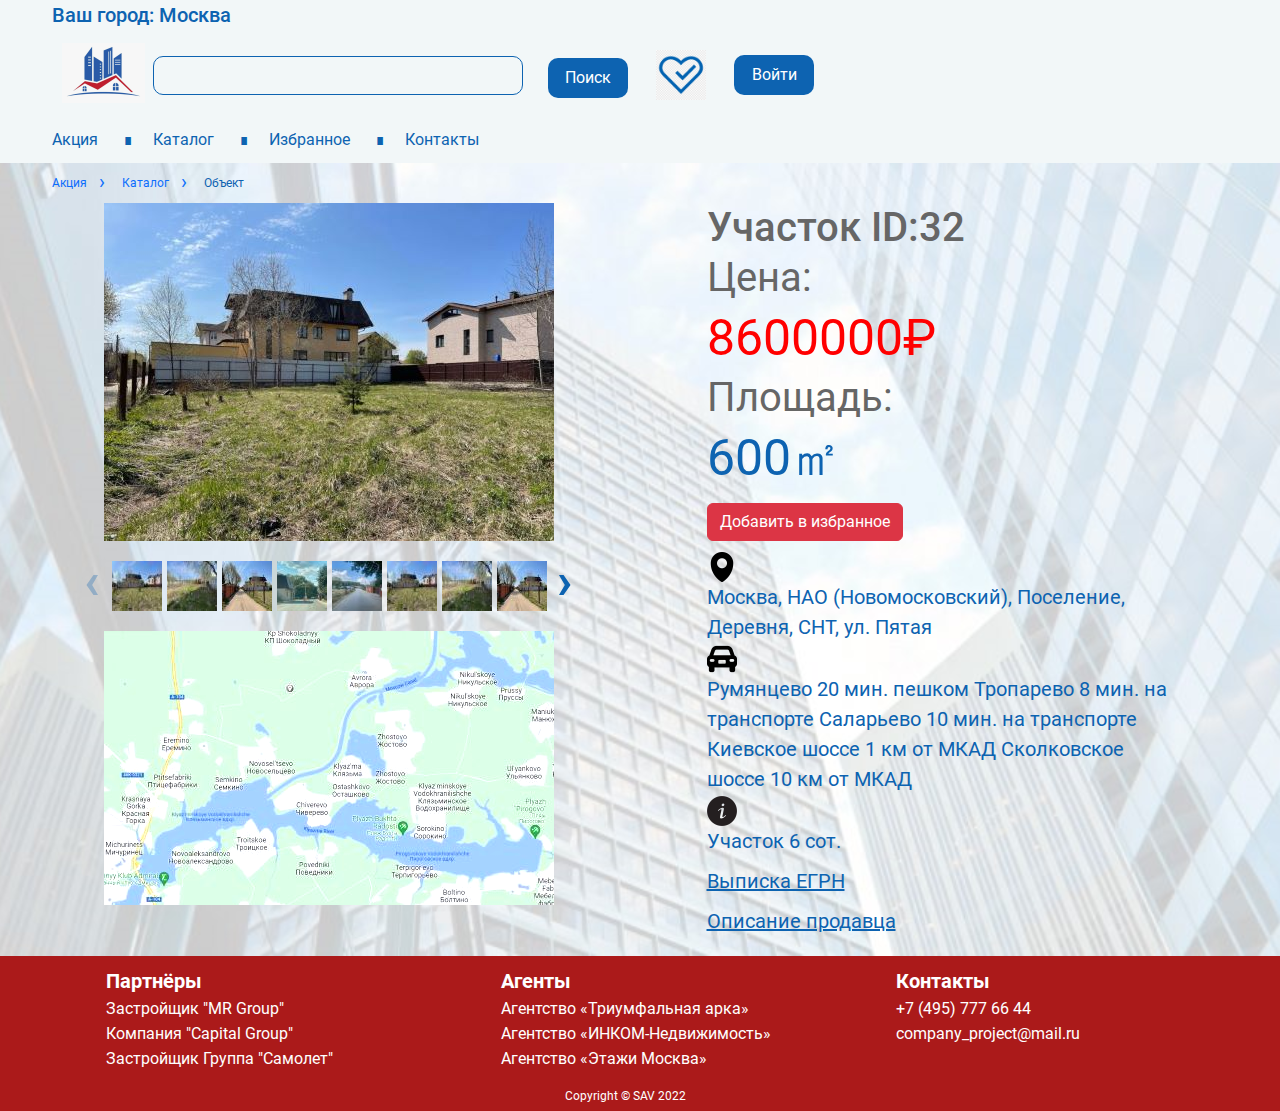
<file: 32.html>
<!DOCTYPE html>
<html lang="ru">
    <head>
        <meta charset="utf-8">
        
        <meta name="viewport" content="width=device-width, initial-scale=1.0">
        
        <title>Карточка объекта</title>
        
        <link rel="stylesheet" href="css/bootstrap.css">
        <link rel="stylesheet" href="css/style.css">
        
        <script defer src="js/jquery-3.6.1.min.js"></script>
        <script defer src="js/jquery-ui.min.js"></script>
        <script defer src="js/gallery.js"></script>
        <script defer src="js/lightbox.js"></script>
        <script defer src="js/main.js"></script>
    </head>
    
    <body>
        <header>
            <section class="container">
                <div id="city" title="Если ваш город определен неправильно, нажмите для выбора правильного города">Ваш город: <span></span></div>
            </section>
            <section class="container">
                <a class="logo" href="index.html">
                    <img src="images/fon/logo1.png">
                </a>
                <form target="_blank">
                    <input class="input1" type="search" name="text">
                    <button type="submit" class="butthead" value="Найти">Поиск</button>
                </form>
                <div class="select" data-tooltip="Избранные объекты">
                </div>
                <button type="button" class="butthead" data-tooltip="Вход в личный кабинет / Регистрация">Войти</button>
            </section>
                <section class="container">
                    <nav class="topmenu">
                        <a href="index.html"><span>Акция</span></a>
                        <a href="catalog.html"><span>Каталог</span></a>
                        <a href="order.html"><span>Избранное</span></a>
                        <a href="contacts.html"><span>Контакты</span></a>
                    </nav>
                </section>
            </header>

            <main>
                <section class="container">
                    <ul class="breadcrumbs" itemscope itemtype="https://schema.org/BreadcrumbList">
                        <li itemprop="itemListElement" itemscope itemtype="https://schema.org/ListItem">
                            <a href="index.html">
                                <span itemprop="name">Акция</span>
                            </a>
                            <meta itemprop="position" content="1">
                            <link itemprop="url" href="index.html">
                        </li>

                        <li itemprop="itemListElement" itemscope itemtype="https://schema.org/ListItem">
                            <a href="catalog.html">
                                <span itemprop="name">Каталог</span>
                            </a>
                            <meta itemprop="position" content="2">
                            <link itemprop="url" href="catalog.html">
                        </li>

                        <li itemprop="itemListElement" itemscope itemtype="https://schema.org/ListItem">
                            <span itemprop="name">Объект</span>
                            <meta itemprop="position" content="3">
                            <link itemprop="url" href="product.html">
                        </li>
                    </ul>
                </section>

                <section class="container">
                    <div class="product" data-product-id="32" itemscope itemtype="https://schema.org/Product">
                        <div class="images">
                            <div class="bigimage">
                                <img src="images/obj/321.jpg" alt="Участок ID:32" itemprop="image">
                            </div>

                            <div class="gallery">
                                <div>
                                    <div class="rail">
                                        <img src="images/obj/mini_321.jpg" alt="Участок ID:32" itemprop="image">
                                        <img src="images/obj/mini_322.jpg" alt="Участок ID:32" itemprop="image">
                                        <img src="images/obj/mini_323.jpg" alt="Участок ID:32" itemprop="image">
                                        <img src="images/obj/mini_324.jpg" alt="Участок ID:32" itemprop="image">
                                        <img src="images/obj/mini_325.jpg" alt="Участок ID:32" itemprop="image">
                                        <img src="images/obj/mini_321.jpg" alt="Участок ID:32" itemprop="image">
                                        <img src="images/obj/mini_322.jpg" alt="Участок ID:32" itemprop="image">
                                        <img src="images/obj/mini_323.jpg" alt="Участок ID:32" itemprop="image">
                                        <img src="images/obj/mini_324.jpg" alt="Участок ID:32" itemprop="image">
                                        <img src="images/obj/mini_325.jpg" alt="Участок ID:32" itemprop="image">
                                    </div>
                                </div>
                                <button type="button" class="gal_left disabled"><span>&#8249;</span></button>
                                <button type="button" class="gal_right"><span>&#8250;</span></button>
                            </div>
                            <div class="map">
                                <img src="images/obj/map32.jpg" alt="Участок ID:32" itemprop="map">
                            </div>
                        </div>

                        <div class="offer">
                            <h1 itemprop="name">Участок ID:32</h1>
                            <p class="prop">Цена: </p>
                            <p class="price" itemprop="offers" itemscope itemtype="https://schema.org/Offer">
                                <span itemprop="price">8600000</span>
                                <meta itemprop="priceCurrency" content="RUB">
                            </p>
                            <p class="prop">Площадь: </p>
                            <p class="square" itemprop="description">
                                <span itemprop="square">600</span>
                            </p>
                            <button type="button" class="btn btn-danger btn-buy">Добавить в избранное</button>
                            <div class="adr">
                                <img src="images/obj/adr.png">
                            </div>
                            <p class="prop1" itemprop="description">Москва, НАО (Новомосковский), Поселение, Деревня, СНТ, ул. Пятая</p>
                            <div class="mob">
                                <img src="images/obj/mob.png">
                            </div>
                            <p class="prop1" itemprop="description">Румянцево 20 мин. пешком Тропарево 8 мин. на транспорте Саларьево 10 мин. на транспорте Киевское шоссе 1 км от МКАД Сколковское шоссе 10 км от МКАД</p>
                            <div class="inf">
                                <img src="images/obj/inf.png">
                            </div>
                            <p class="prop1" itemprop="description">Участок 6 сот.</p>
                            <p class="egrn">Выписка ЕГРН</p>
                            <p class="op">Описание продавца</p>
                        </div>
                    </div>
                </section>
            </main>

            <footer>
                <section class="container">
                    <div class="footmenu">
                        <h3 class="hfootmenu">
                            Партнёры
                        </h3>
                        <p class="afootmenu">
                            <a href="http://mr-group.ru/">
                                Застройщик "MR Group"
                            </a>
                        </p>
                        <p class="afootmenu">
                            <a href="http://capitalgroup.ru/">
                                Компания "Capital Group"
                            </a>
                        </p>
                        <p class="afootmenu">
                            <a href="http://samoletgroup.ru">
                                Застройщик Группа "Самолет"
                            </a>
                        </p>
                    </div>
                    <div class="footmenu">
                        <h3 class="hfootmenu">
                            Агенты
                        </h3>
                        <p class="afootmenu">
                            <a href="https://uslugi.arkadb.ru">
                                Агентство «Триумфальная арка»
                            </a>
                        </p>
                        <p class="afootmenu">
                            <a href="https://www.incom.ru/">
                                Агентство «ИНКОМ-Недвижимость»
                            </a>
                        <p class="afootmenu">
                            <a href="https://msk.etagi.com/">
                                Агентство «Этажи Москва»
                            </a>
                        </p>
                    </div>
                    <div class="footmenu">
                        <h3 class="hfootmenu">
                            Контакты
                        </h3>
                        <p class="afootmenu">
                            +7 (495) 777 66 44
                        </p>
                        <p class="afootmenu" href="https://www.incom.ru/">
                            company_project@mail.ru
                        </p>
                    </div>
                </section>
                <section class="container">
                    <h6>Copyright &copy; SAV 2022</h6>
                </section>
            </footer>
        </body>
    </html>
</file>
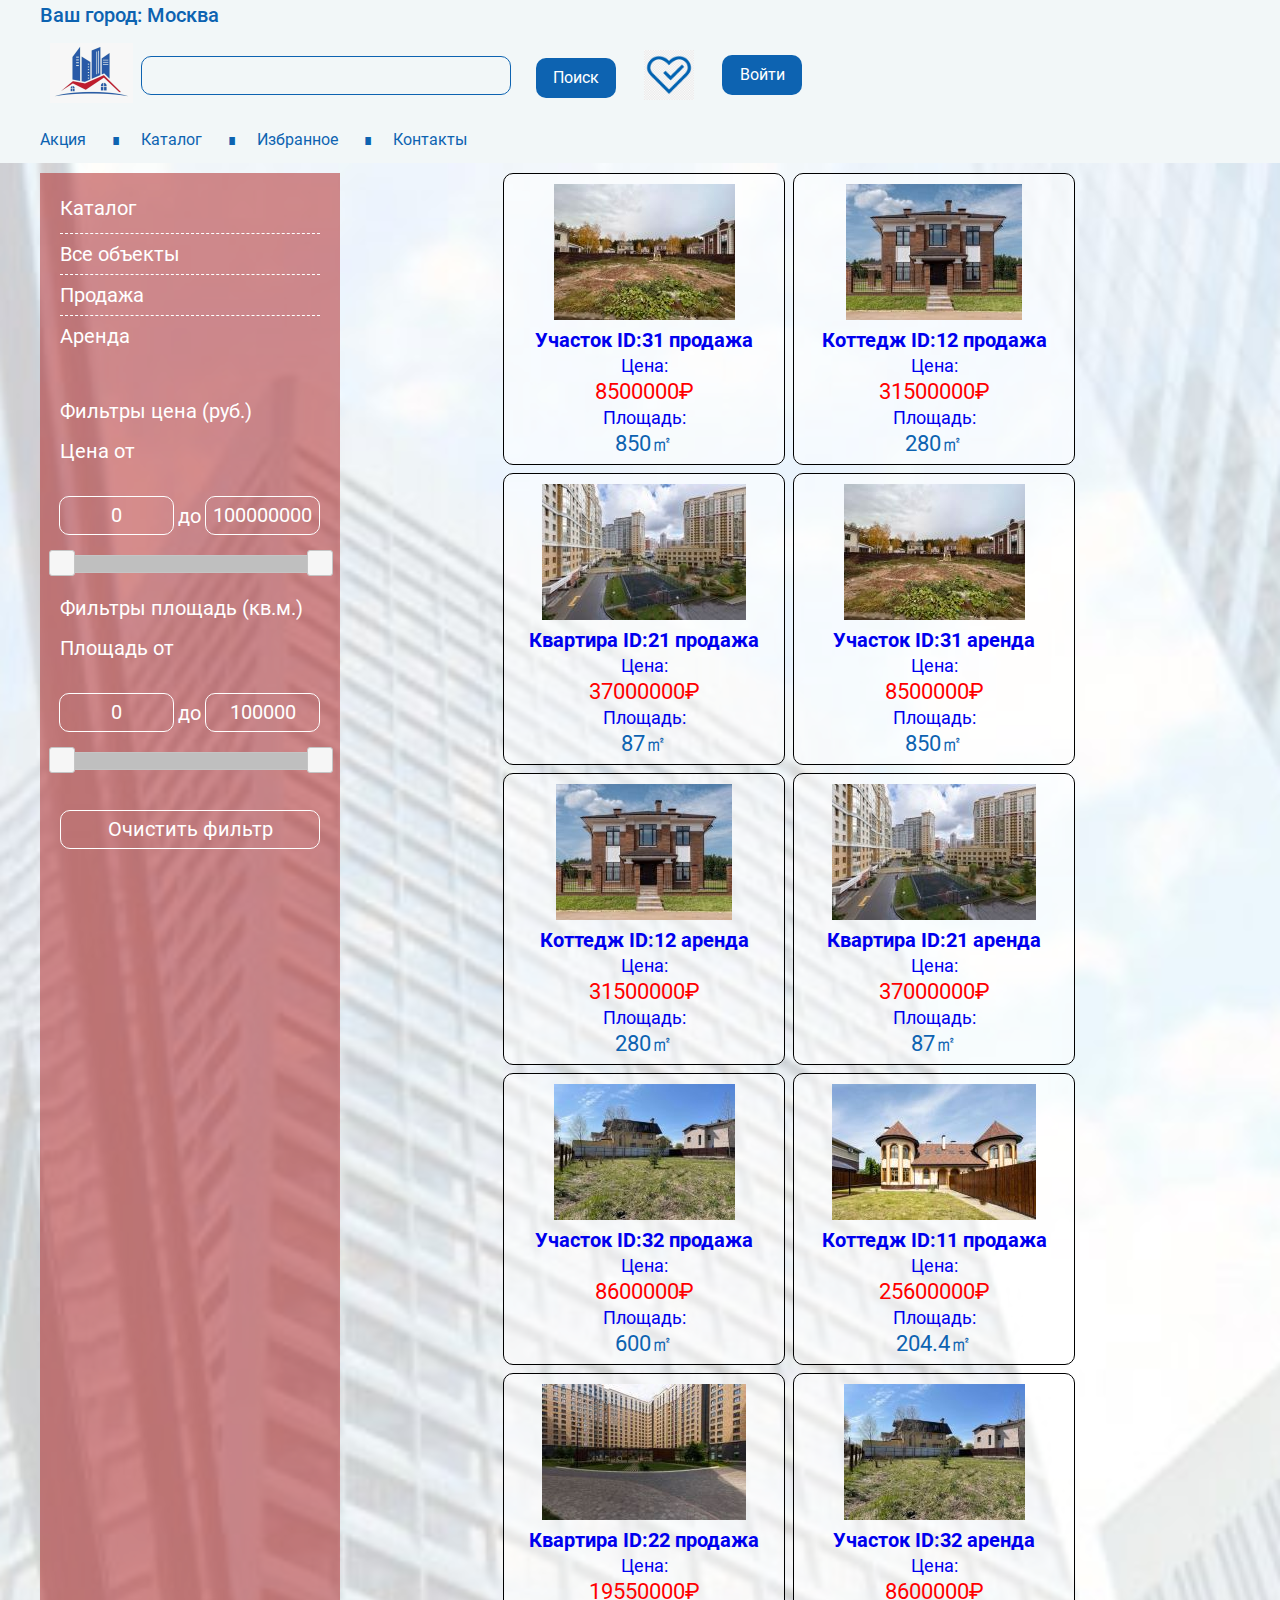
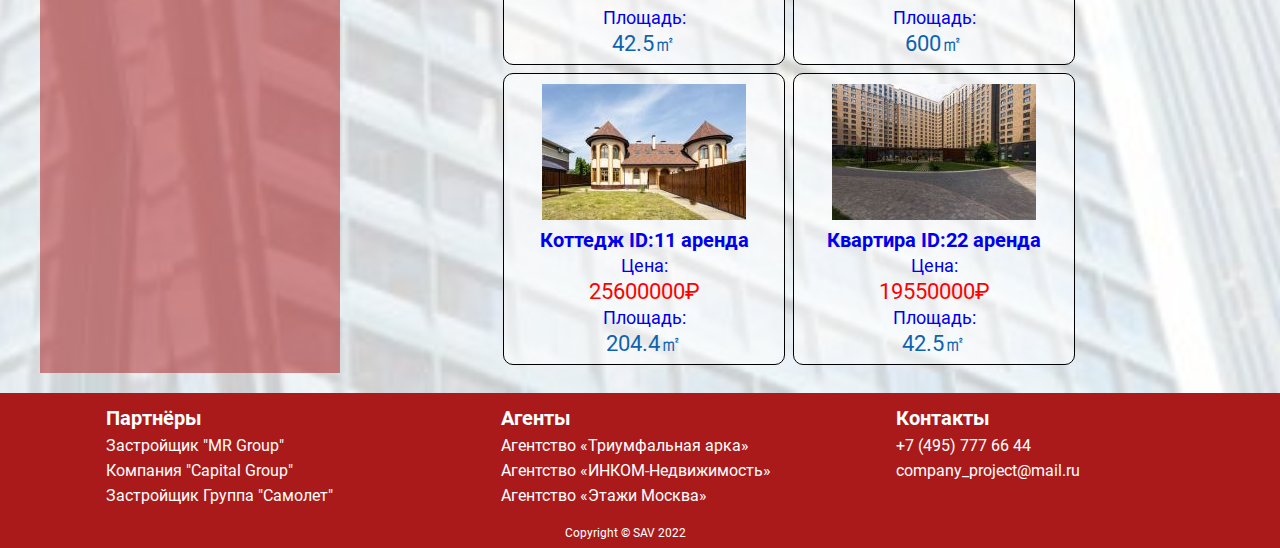
<file: catalog.html>
<!DOCTYPE html>
<html lang="ru">
    <head>
        <meta charset="utf-8">
        
        <meta name="viewport" content="width=device-width, initial-scale=1.0">
        
        <title>Каталог</title>
        
        <link rel="stylesheet" href="css/jquery-ui.css">
        <link rel="stylesheet" href="css/style.css">
        
        <script defer src="js/jquery-3.6.1.min.js"></script>
        <script defer src="js/jquery-ui.min.js"></script>
        <script defer src="js/slider.js"></script>
        <script defer src="js/main.js"></script>
    </head>
    
    <body>
        <header>
            <section class="container">
                <div id="city" title="Если ваш город определен неправильно, нажмите для выбора правильного города">Ваш город: <span></span></div>
            </section>
            <section class="container">
                <a class="logo" href="index.html">
                    <img src="images/fon/logo1.png">
                </a>
                <form target="_blank">
                    <input class="input1" type="search" name="text">
                    <button type="submit" class="butthead" value="Найти">Поиск</button>
                </form>
                <div class="select" data-tooltip="Избранные объекты">
                </div>
                <button type="button" class="butthead" data-tooltip="Вход в личный кабинет / Регистрация">Войти</button>
            </section>
            <section class="container">
                <nav class="topmenu">
                    <a href="index.html"><span>Акция</span></a>
                    <a href="catalog.html"><span>Каталог</span></a>
                    <a href="order.html"><span>Избранное</span></a>
                    <a href="contacts.html"><span>Контакты</span></a>
                </nav>
            </section>
        </header>
        
        <main class="catalog">
            <section class="container">
                <aside>
                    <nav class="catmenu">
                        <p>Каталог</p>
                        <ul>
                            <li>
                                <a href="#"><span class="all">Все объекты</span></a>
                            </li>
                            <li>
                                <a href="#" class="s"><span>Продажа</span></a>

                                <ul>
                                    <li>
                                        <a href="#" class="sc"><span>Коттеджи</span></a>
                                    </li>
                                    <li>
                                        <a href="#" class="sf"><span>Квартиры</span></a>
                                    </li>
                                    <li>
                                        <a href="#" class="sl"><span>Участки</span></a>
                                    </li>
                                </ul>
                            </li>
                            <li>
                                <a href="#" class="r"><span>Аренда</span></a>

                                <ul>
                                    <li>
                                    <li>
                                        <a href="#" class="rc"><span>Коттеджи</span></a>
                                    </li>
                                    <li>
                                        <a href="#" class="rf"><span>Квартиры</span></a>
                                    </li>
                                    <li>
                                        <a href="#" class="rl"><span>Участки</span></a>
                                    </li>
                                </ul>
                            </li>
                        </ul>
                    </nav>
                    <!-- /catmenu -->
                    <div class="filters">
                        <p class="f1">Фильтры цена (руб.)</p>
                        <p>
                            <label for="amount">Цена от</label><br /><br />
                            <input type="text" id="amount1">
                            <label for="amount">до</label>
                            <input type="text" id="amount2">
                        </p>
                        <div id="slider-range"></div>
                    
                        <p class="f1">Фильтры площадь (кв.м.)</p>
                        <p>
                            <label for="amount">Площадь от</label><br /><br />
                            <input type="text" id="amount3">
                            <label for="amount">до</label>
                            <input type="text" id="amount4">
                        </p>
                        <div id="slider-range1"></div>

                        <button class="filterbutton" type="button">Очистить фильтр</button>

                    </div>
                </aside>
                <article>
                    <a href="31.html">
                        <div class="cat-item land sale" data-product-id="31">
                            <div class="foto">
                                <img src="images/4catalog/c311.jpg">
                            </div>
                            <div class="catoffer">
                                <h4 itemprop="name">Участок ID:<span clas="ID">31</span> продажа</h4>
                                <p class="catprop">Цена: </p>
                                <p class="catprice" itemprop="offers" itemscope itemtype="https://schema.org/Offer">
                                    <span class="price">8500000</span>
                                    <meta itemprop="priceCurrency" content="RUB">
                                </p>
                                <p class="catprop">Площадь: </p>
                                <p class="catsquare" itemprop="description">
                                    <span class="square">850</span>
                                </p>
                            </div>
                        </div>
                    </a>
                    <a href="12.html">
                        <div class="cat-item cottage sale" data-product-id="12">
                            <div class="foto">
                                <img src="images/4catalog/c121.jpg">
                            </div>
                            <div class="catoffer">
                                <h4 itemprop="name">Коттедж ID:<span clas="ID">12</span> продажа</h4>
                                <p class="catprop">Цена: </p>
                                <p class="catprice" itemprop="offers" itemscope itemtype="https://schema.org/Offer">
                                    <span class="price">31500000</span>
                                    <meta itemprop="priceCurrency" content="RUB">
                                </p>
                                <p class="catprop">Площадь: </p>
                                <p class="catsquare" itemprop="description">
                                    <span class="square">280</span>
                                </p>
                            </div>
                        </div>
                    </a>
                    <a href="21.html">
                        <div class="cat-item flat sale"  data-product-id="21">
                            <div class="foto">
                                <img src="images/4catalog/c211.jpg">
                            </div>
                            <div class="catoffer">
                                <h4 itemprop="name">Квартира ID:<span clas="ID">21</span> продажа</h4>
                                <p class="catprop">Цена: </p>
                                <p class="catprice" itemprop="offers" itemscope itemtype="https://schema.org/Offer">
                                    <span class="price">37000000</span>
                                    <meta itemprop="priceCurrency" content="RUB">
                                </p>
                                <p class="catprop">Площадь: </p>
                                <p class="catsquare" itemprop="description">
                                    <span class="square">87</span>
                                </p>
                            </div>
                        </div>
                    </a>
                    <a href="31.html">
                        <div class="cat-item land rent" data-product-id="31">
                            <div class="foto">
                                <img src="images/4catalog/c311.jpg">
                            </div>
                            <div class="catoffer">
                                <h4 itemprop="name">Участок ID:<span clas="ID">31</span> аренда</h4>
                                <p class="catprop">Цена: </p>
                                <p class="catprice" itemprop="offers" itemscope itemtype="https://schema.org/Offer">
                                    <span class="price">8500000</span>
                                    <meta itemprop="priceCurrency" content="RUB">
                                </p>
                                <p class="catprop">Площадь: </p>
                                <p class="catsquare" itemprop="description">
                                    <span class="square">850</span>
                                </p>
                            </div>
                        </div>
                    </a>
                    <a href="12.html">
                        <div class="cat-item cottage rent" data-product-id="12">
                            <div class="foto">
                                <img src="images/4catalog/c121.jpg">
                            </div>
                            <div class="catoffer">
                                <h4 itemprop="name">Коттедж ID:<span clas="ID">12</span> аренда</h4>
                                <p class="catprop">Цена: </p>
                                <p class="catprice" itemprop="offers" itemscope itemtype="https://schema.org/Offer">
                                    <span class="price">31500000</span>
                                    <meta itemprop="priceCurrency" content="RUB">
                                </p>
                                <p class="catprop">Площадь: </p>
                                <p class="catsquare" itemprop="description">
                                    <span class="square">280</span>
                                </p>
                            </div>
                        </div>
                    </a>
                    <a href="21.html">
                        <div class="cat-item flat rent"  data-product-id="21">
                            <div class="foto">
                                <img src="images/4catalog/c211.jpg">
                            </div>
                            <div class="catoffer">
                                <h4 itemprop="name">Квартира ID:<span clas="ID">21</span> аренда</h4>
                                <p class="catprop">Цена: </p>
                                <p class="catprice" itemprop="offers" itemscope itemtype="https://schema.org/Offer">
                                    <span class="price">37000000</span>
                                    <meta itemprop="priceCurrency" content="RUB">
                                </p>
                                <p class="catprop">Площадь: </p>
                                <p class="catsquare" itemprop="description">
                                    <span class="square">87</span>
                                </p>
                            </div>
                        </div>
                    </a>
                    <a href="32.html">
                        <div class="cat-item land sale" data-product-id="32">
                            <div class="foto">
                                <img src="images/4catalog/c321.jpg">
                            </div>
                            <div class="catoffer">
                                <h4 itemprop="name">Участок ID:<span clas="ID">32</span> продажа</h4>
                                <p class="catprop">Цена: </p>
                                <p class="catprice" itemprop="offers" itemscope itemtype="https://schema.org/Offer">
                                    <span class="price">8600000</span>
                                    <meta itemprop="priceCurrency" content="RUB">
                                </p>
                                <p class="catprop">Площадь: </p>
                                <p class="catsquare" itemprop="description">
                                    <span class="square">600</span>
                                </p>
                            </div>
                        </div>
                    </a>
                    <a href="11.html">
                        <div class="cat-item cottage sale" data-product-id="11">
                            <div class="foto">
                                <img src="images/4catalog/c111.jpg">
                            </div>
                            <div class="catoffer">
                                <h4 itemprop="name">Коттедж ID:<span clas="ID">11</span> продажа</h4>
                                <p class="catprop">Цена: </p>
                                <p class="catprice" itemprop="offers" itemscope itemtype="https://schema.org/Offer">
                                    <span class="price">25600000</span>
                                    <meta itemprop="priceCurrency" content="RUB">
                                </p>
                                <p class="catprop">Площадь: </p>
                                <p class="catsquare" itemprop="description">
                                    <span class="square">204.4</span>
                                </p>
                            </div>
                        </div>
                    </a>
                    <a href="22.html">
                        <div class="cat-item flat sale"  data-product-id="22">
                            <div class="foto">
                                <img src="images/4catalog/c221.jpg">
                            </div>
                            <div class="catoffer">
                                <h4 itemprop="name">Квартира ID:<span clas="ID">22</span> продажа</h4>
                                <p class="catprop">Цена: </p>
                                <p class="catprice" itemprop="offers" itemscope itemtype="https://schema.org/Offer">
                                    <span class="price">19550000</span>
                                    <meta itemprop="priceCurrency" content="RUB">
                                </p>
                                <p class="catprop">Площадь: </p>
                                <p class="catsquare" itemprop="description">
                                    <span class="square">42.5</span>
                                </p>
                            </div>
                        </div>
                    </a>
                    <a href="32.html">
                        <div class="cat-item land rent" data-product-id="32">
                            <div class="foto">
                                <img src="images/4catalog/c321.jpg">
                            </div>
                            <div class="catoffer">
                                <h4 itemprop="name">Участок ID:<span clas="ID">32</span> аренда</h4>
                                <p class="catprop">Цена: </p>
                                <p class="catprice" itemprop="offers" itemscope itemtype="https://schema.org/Offer">
                                    <span class="price">8600000</span>
                                    <meta itemprop="priceCurrency" content="RUB">
                                </p>
                                <p class="catprop">Площадь: </p>
                                <p class="catsquare" itemprop="description">
                                    <span class="square">600</span>
                                </p>
                            </div>
                        </div>
                    </a>
                    <a href="11.html">
                        <div class="cat-item cottage rent"  data-product-id="11">
                            <div class="foto">
                                <img src="images/4catalog/c111.jpg">
                            </div>
                            <div class="catoffer">
                                <h4 itemprop="name">Коттедж ID:<span clas="ID">11</span> аренда</h4>
                                <p class="catprop">Цена: </p>
                                <p class="catprice" itemprop="offers" itemscope itemtype="https://schema.org/Offer">
                                    <span class="price">25600000</span>
                                    <meta itemprop="priceCurrency" content="RUB">
                                </p>
                                <p class="catprop">Площадь: </p>
                                <p class="catsquare" itemprop="description">
                                    <span class="square">204.4</span>
                                </p>
                            </div>
                        </div>
                    </a>
                    <a href="22.html">
                        <div class="cat-item flat rent"  data-product-id="22">
                            <div class="foto">
                                <img src="images/4catalog/c221.jpg">
                            </div>
                            <div class="catoffer">
                                <h4 itemprop="name">Квартира ID:<span clas="ID">22</span> аренда</h4>
                                <p class="catprop">Цена: </p>
                                <p class="catprice" itemprop="offers" itemscope itemtype="https://schema.org/Offer">
                                    <span class="price">19550000</span>
                                    <meta itemprop="priceCurrency" content="RUB">
                                </p>
                                <p class="catprop">Площадь: </p>
                                <p class="catsquare" itemprop="description">
                                    <span class="square">42.5</span>
                                </p>
                            </div>
                        </div>
                    </a>
                </article>
            </section>
        </main>
        
        <footer>
            <section class="container">
                <div class="footmenu">
                    <h3 class="hfootmenu">
                        Партнёры
                    </h3>
                    <p class="afootmenu">
                        <a href="http://mr-group.ru/">
                            Застройщик "MR Group"
                        </a>
                    </p>
                    <p class="afootmenu">
                        <a href="http://capitalgroup.ru/">
                            Компания "Capital Group"
                        </a>
                    </p>
                    <p class="afootmenu">
                        <a href="http://samoletgroup.ru">
                            Застройщик Группа "Самолет"
                        </a>
                    </p>
                </div>
                <div class="footmenu">
                    <h3 class="hfootmenu">
                        Агенты
                    </h3>
                    <p class="afootmenu">
                        <a href="https://uslugi.arkadb.ru">
                            Агентство «Триумфальная арка»
                        </a>
                    </p>
                    <p class="afootmenu">
                        <a href="https://www.incom.ru/">
                            Агентство «ИНКОМ-Недвижимость»
                        </a>
                    <p class="afootmenu">
                        <a href="https://msk.etagi.com/">
                            Агентство «Этажи Москва»
                        </a>
                    </p>
                </div>
                <div class="footmenu">
                    <h3 class="hfootmenu">
                        Контакты
                    </h3>
                    <p class="afootmenu">
                        +7 (495) 777 66 44
                    </p>
                    <p class="afootmenu" href="https://www.incom.ru/">
                        company_project@mail.ru
                    </p>
                </div>
            </section>
            <section class="container">
                <h6>Copyright &copy; SAV 2022</h6>
            </section>
        </footer>
    </body>
</html>
</file>
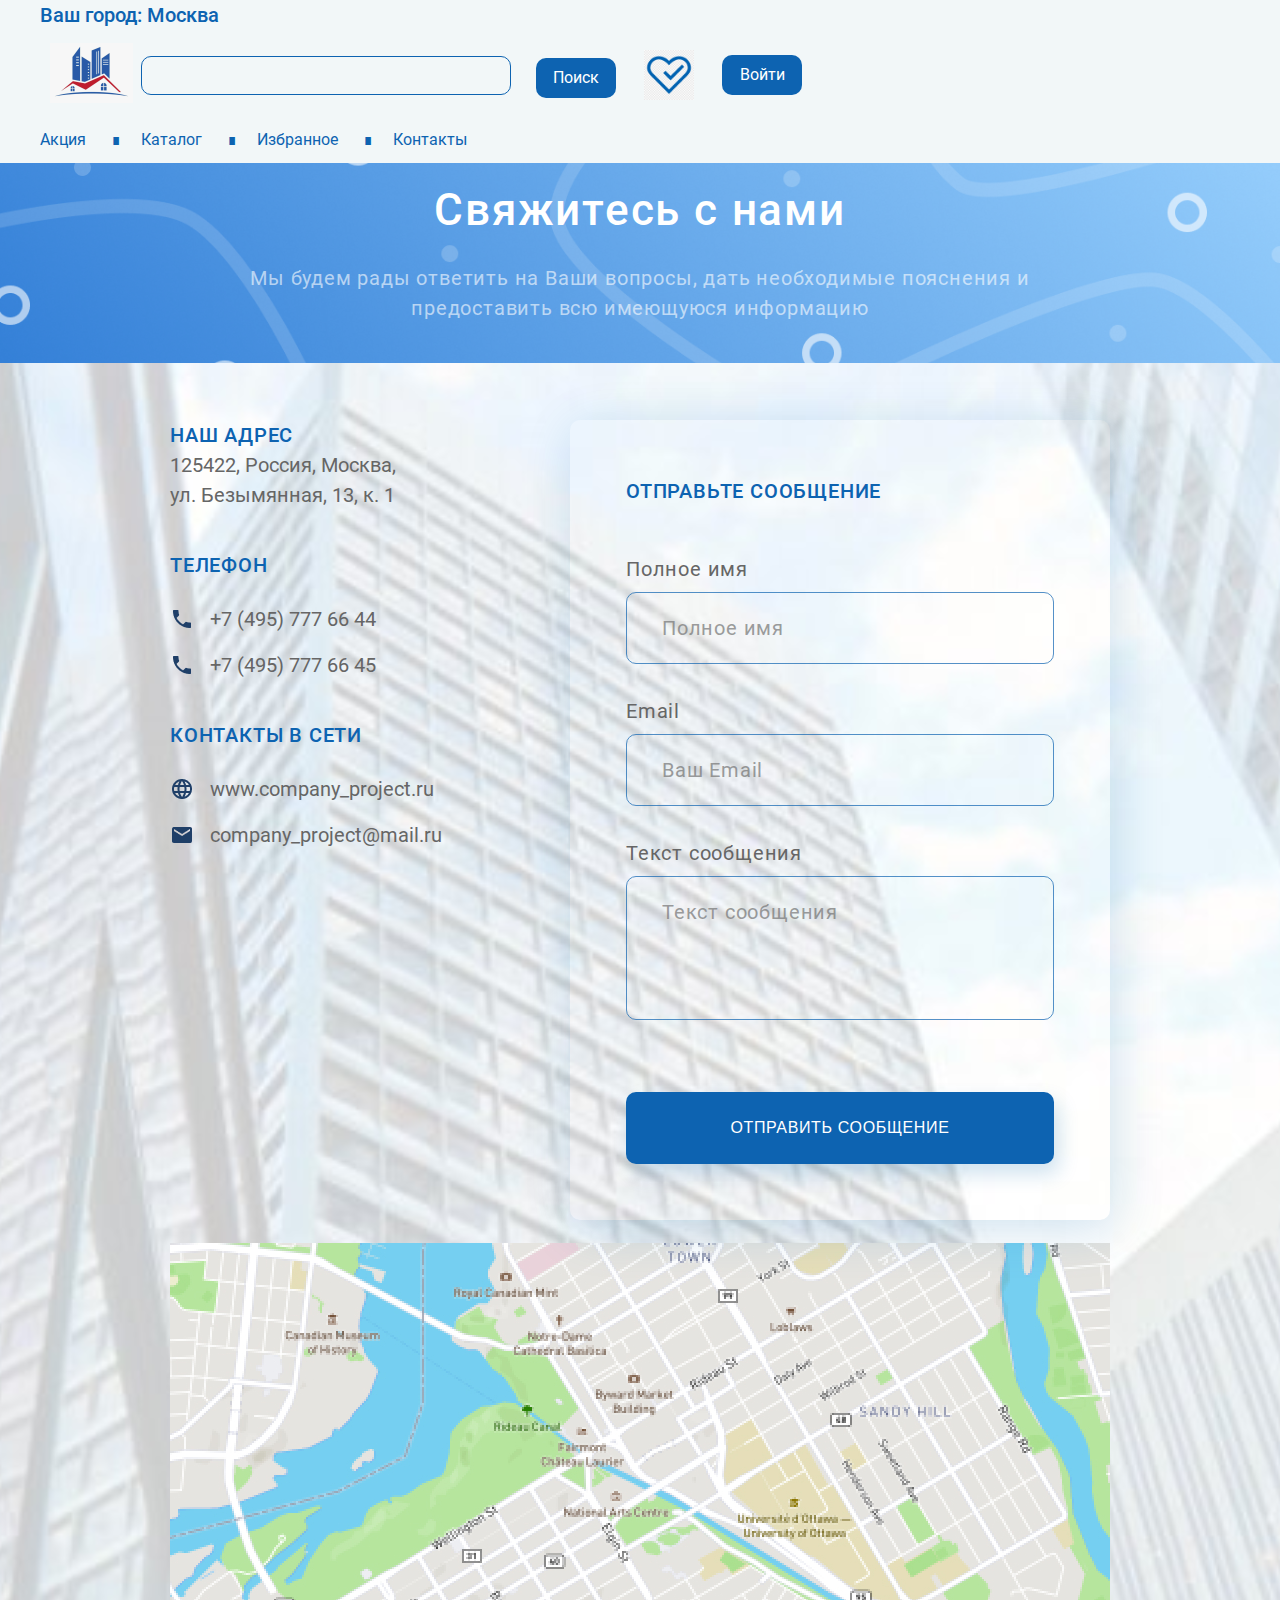
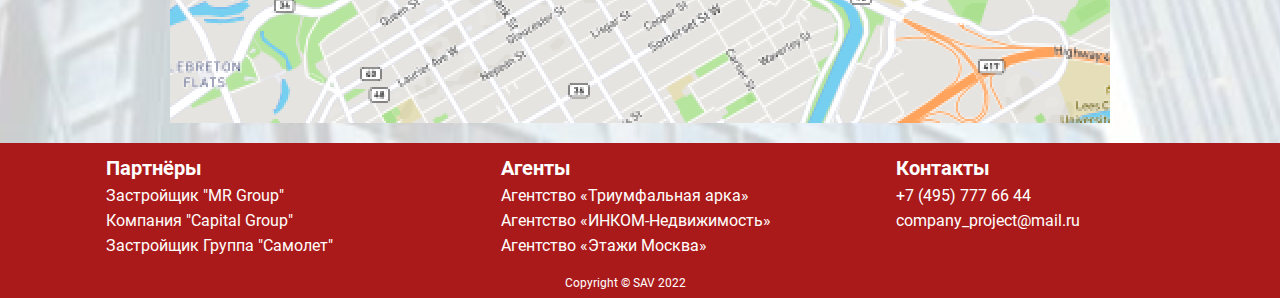
<file: contacts.html>
<!DOCTYPE html>
<html lang="ru">
    <head>
        <meta charset="utf-8">
        
        <meta name="viewport" content="width=device-width, initial-scale=1.0">
        
        <title>Контакты</title>
        
        <link rel="stylesheet" href="css/jquery-ui.css">
        <link rel="stylesheet" href="css/style.css">
        
        <script defer src="js/jquery-3.6.1.min.js"></script>
        <script defer src="js/jquery-ui.min.js"></script>
        <script defer src="js/slider.js"></script>
        <script defer src="js/main.js"></script>
    </head>
    
    <body>
        <header>
            <section class="container">
                <div id="city" title="Если ваш город определен неправильно, нажмите для выбора правильного города">Ваш город: <span></span></div>
            </section>
            <section class="container">
                <a class="logo" href="index.html">
                    <img src="images/fon/logo1.png">
                </a>
                <form target="_blank">
                    <input class="input1" type="search" name="text">
                    <button type="submit" class="butthead" value="Найти">Поиск</button>
                </form>
                <div class="select" data-tooltip="Избранные объекты">
                </div>
                <button type="button" class="butthead" data-tooltip="Вход в личный кабинет / Регистрация">Войти</button>
            </section>
            <section class="container">
                <nav class="topmenu">
                    <a href="index.html"><span>Акция</span></a>
                    <a href="catalog.html"><span>Каталог</span></a>
                    <a href="order.html"><span>Избранное</span></a>
                    <a href="contacts.html"><span>Контакты</span></a>
                </nav>
            </section>
        </header>
        
        <main>
                <div class="foncont">
                    <div class="titcont">
                        <h1>Свяжитесь с нами</h1>
                        <p>Мы будем рады ответить на Ваши вопросы, дать необходимые пояснения и предоставить всю имеющуюся информацию</p>
                    </div>
                </div>
                <div class="contacont">
                    <div class="contcont">
                        <div class="adrcont">
                            <p class="adr1cont">НАШ АДРЕС</p>
                            <p class="adr2cont">125422, Россия, Москва,<br />ул. Безымянная, 13, к. 1</p>
                        </div>
                        <div class="phcont">
                            <p class="adr1cont">ТЕЛЕФОН</p>
                            <p class="ph2cont">
                                <a>+7 (495) 777 66 44</a>
                            </p>
                            <p class="ph3cont">
                                <a>+7 (495) 777 66 45</a>
                            </p>
                        </div>
                        <div class="phcont">
                            <p class="adr1cont">КОНТАКТЫ В СЕТИ</p>
                            <p class="ph4cont">
                                <a>www.company_project.ru</a>
                            </p>
                            <p class="ph5cont">
                                <a>company_project@mail.ru</a>
                            </p>
                        </div>
                    </div>
                    <div class="sencont">
                        <div class="senduscont">
                            <p class="adr1cont">ОТПРАВЬТЕ СООБЩЕНИЕ</p>
                        </div>
                        <div class="infocont">
                            <p class="inpcont">Полное имя</p>
                            <input type="text" name="textcont" placeholder="Полное имя">
                        </div>
                        <div class="infocont">
                            <p class="inpcont">Email</p>
                            <input type="text" name="textcont" placeholder="Ваш Email">
                        </div>
                        <div class="messcont">
                            <p class="inpcont">Текст сообщения</p>
                            <input type="text" class="biginput" name="textcont" placeholder="Текст сообщения">
                        </div>
                        <button type="submit" class="submitcont">ОТПРАВИТЬ СООБЩЕНИЕ</button>
                    </div>
                </div>
                <div class="mapcont">
                </div>
        </main>
        
        <footer>
            <section class="container">
                <div class="footmenu">
                    <h3 class="hfootmenu">
                        Партнёры
                    </h3>
                    <p class="afootmenu">
                        <a href="http://mr-group.ru/">
                            Застройщик "MR Group"
                        </a>
                    </p>
                    <p class="afootmenu">
                        <a href="http://capitalgroup.ru/">
                            Компания "Capital Group"
                        </a>
                    </p>
                    <p class="afootmenu">
                        <a href="http://samoletgroup.ru">
                            Застройщик Группа "Самолет"
                        </a>
                    </p>
                </div>
                <div class="footmenu">
                    <h3 class="hfootmenu">
                        Агенты
                    </h3>
                    <p class="afootmenu">
                        <a href="https://uslugi.arkadb.ru">
                            Агентство «Триумфальная арка»
                        </a>
                    </p>
                    <p class="afootmenu">
                        <a href="https://www.incom.ru/">
                            Агентство «ИНКОМ-Недвижимость»
                        </a>
                    <p class="afootmenu">
                        <a href="https://msk.etagi.com/">
                            Агентство «Этажи Москва»
                        </a>
                    </p>
                </div>
                <div class="footmenu">
                    <h3 class="hfootmenu">
                        Контакты
                    </h3>
                    <p class="afootmenu">
                        +7 (495) 777 66 44
                    </p>
                    <p class="afootmenu" href="https://www.incom.ru/">
                        company_project@mail.ru
                    </p>
                </div>
            </section>
            <section class="container">
                <h6>Copyright &copy; SAV 2022</h6>
            </section>
        </footer>
    </body>
</html>
</file>
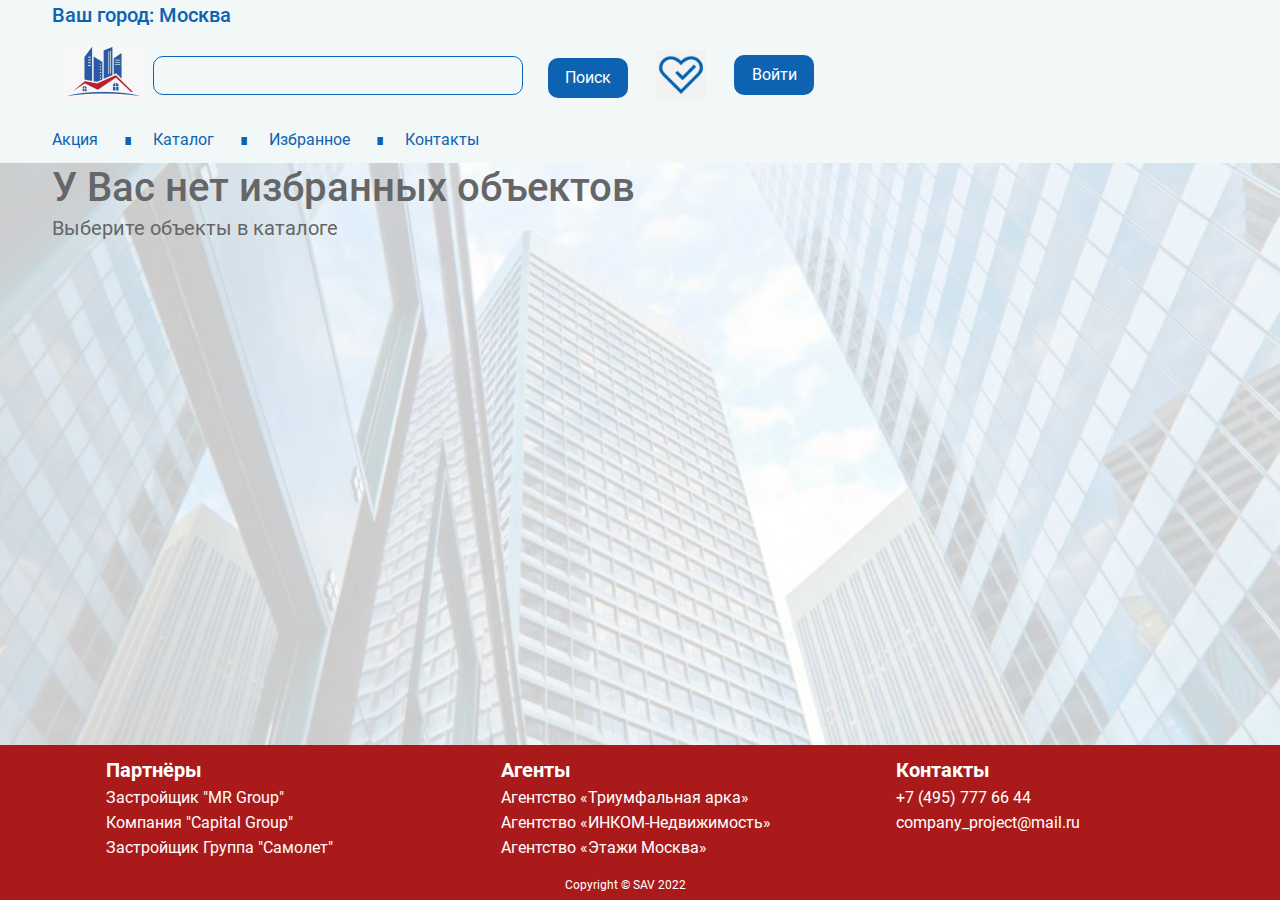
<file: order.html>
<!DOCTYPE html>
<html lang="ru">
    <head>
        <meta charset="utf-8">
        
        <meta name="viewport" content="width=device-width, initial-scale=1.0">
        
        <title>Избранное</title>
        
        <link rel="stylesheet" href="css/bootstrap.css">
        <link rel="stylesheet" href="css/style.css">
        
        <script defer src="js/jquery-3.6.1.min.js"></script>
        <script defer src="js/jquery-ui.min.js"></script>
        <script defer src="js/slider.js"></script>
        <script defer src="js/datepicker.js"></script>
        <script defer src="js/main.js"></script>
    </head>
    
    <body>
        <header>
            <section class="container">
                <div id="city" title="Если ваш город определен неправильно, нажмите для выбора правильного города">Ваш город: <span></span></div>
            </section>
            <section class="container">
                <a class="logo" href="index.html">
                    <img src="images/fon/logo1.png">
                </a>
                <form target="_blank">
                    <input class="input1" type="search" name="text">
                    <button type="submit" class="butthead" value="Найти">Поиск</button>
                </form>
                <div class="select" data-tooltip="Избранные объекты">
                </div>
                <button type="button" class="butthead" data-tooltip="Вход в личный кабинет / Регистрация">Войти</button>
            </section>
            <section class="container">
                <nav class="topmenu">
                    <a href="index.html"><span>Акция</span></a>
                    <a href="catalog.html"><span>Каталог</span></a>
                    <a href="order.html"><span>Избранное</span></a>
                    <a href="contacts.html"><span>Контакты</span></a>
                </nav>
            </section>
        </header>
        
        <main class="order">
            <section class="container">
                <table class="table table-striped">
                    <thead>
                        <tr>
                            <th scope="col" class="index">#</th>
                            <th scope="col" class="name">Название</th>
                            <th scope="col" class="qty">кв.м.</th>
                            <th scope="col" class="price">Цена</th>
                            <th scope="col" class="delete"></th>
                        </tr>
                    </thead>
                    <tbody>
                        <!-- список товаров генерим на лету -->
                    </tbody>
                    <tfoot>
                        <tr>
                        <th scope="col" class="index"></th>
                        <th scope="col" class="allsum" colspan="5">
                            Итого:
                            <span></span>
                        </th>
                        </tr>
                    </tfoot>
                </table>
            </section>
            
            <section class="container">
                <form>
                    <div class="mb-3">
                        <label for="name" class="form-label">Ваше имя</label>
                        <input type="text" class="form-control" id="name" name="name">
                    </div>
                    <div class="mb-3">
                        <label for="mail" class="form-label">Ваша почта</label>
                        <input type="text" class="form-control" id="mail" name="mail">
                    </div>
                    <div class="mb-3">
                        <label for="phone" class="form-label">Ваш телефон</label>
                        <input type="text" class="form-control" id="phone" name="phone">
                    </div>
                    <div class="mb-3">
                        <label for="addr" class="form-label">Ваш адрес</label>
                        <input type="text" class="form-control" id="addr" name="addr">
                    </div>
                    <label for="date" class="form-label">Желаемая получения</label>
                    <div class="input-group mb-3">
                        <input type="text" class="form-control" id="date" name="date" readonly>
                        <button class="btn btn-outline-secondary icon" type="button">&#xe907;</button>
                    </div>
                    <div class="mb-3">
                        <label for="comm" class="form-label">Комментарий</label>
                        <textarea class="form-control" id="comm" name="comm" rows="3"></textarea>
                    </div>
                    <div class="mb-3 form-check">
                        <input type="checkbox" class="form-check-input" id="agree" name="agree" checked>
                        <label class="form-check-label" for="agree">Согласен на обработку моих персональных данных</label>
                    </div>
                    <div class="mb-3">
                        <button type="button" class="btn btn-primary submit">Получить КП и драфт документов</button>
                    </div>
                </form>
            </section>
            
            <section class="container empty">
                <h1>У Вас нет избранных объектов</h1>
                <p>Выберите объекты в каталоге</p>
            </section>
        </main>
        
        <footer>
            <section class="container">
                <div class="footmenu">
                    <h3 class="hfootmenu">
                        Партнёры
                    </h3>
                    <p class="afootmenu">
                        <a href="http://mr-group.ru/">
                            Застройщик "MR Group"
                        </a>
                    </p>
                    <p class="afootmenu">
                        <a href="http://capitalgroup.ru/">
                            Компания "Capital Group"
                        </a>
                    </p>
                    <p class="afootmenu">
                        <a href="http://samoletgroup.ru">
                            Застройщик Группа "Самолет"
                        </a>
                    </p>
                </div>
                <div class="footmenu">
                    <h3 class="hfootmenu">
                        Агенты
                    </h3>
                    <p class="afootmenu">
                        <a href="https://uslugi.arkadb.ru">
                            Агентство «Триумфальная арка»
                        </a>
                    </p>
                    <p class="afootmenu">
                        <a href="https://www.incom.ru/">
                            Агентство «ИНКОМ-Недвижимость»
                        </a>
                    <p class="afootmenu">
                        <a href="https://msk.etagi.com/">
                            Агентство «Этажи Москва»
                        </a>
                    </p>
                </div>
                <div class="footmenu">
                    <h3 class="hfootmenu">
                        Контакты
                    </h3>
                    <p class="afootmenu">
                        +7 (495) 777 66 44
                    </p>
                    <p class="afootmenu" href="https://www.incom.ru/">
                        company_project@mail.ru
                    </p>
                </div>
            </section>
            <section class="container">
                <h6>Copyright &copy; SAV 2022</h6>
            </section>
        </footer>
    </body>
</html>
</file>
<file: css/style.css>
@font-face {
    font-family: 'icomoon';
    src: url('../fonts/icomoon.woff2') format('woff2');
    font-weight: normal;
    font-style: normal;
}

@font-face {
    font-family: 'Roboto';
    src: url('../fonts/Roboto-Thin.woff2') format('woff2');
    font-weight: 100;
    font-style: normal;
}

@font-face {
    font-family: 'Roboto';
    src: url('../fonts/Roboto-Light.woff2') format('woff2');
    font-weight: 300;
    font-style: normal;
}

@font-face {
    font-family: 'Roboto';
    src: url('../fonts/Roboto-Regular.woff2') format('woff2');
    font-weight: 400;
    font-style: normal;
}

@font-face {
    font-family: 'Roboto';
    src: url('../fonts/Roboto-Medium.woff2') format('woff2');
    font-weight: 500;
    font-style: normal;
}

@font-face {
    font-family: 'Roboto';
    src: url('../fonts/Roboto-Bold.woff2') format('woff2');
    font-weight: 700;
    font-style: normal;
}

@font-face {
    font-family: 'Roboto';
    src: url('../fonts/Roboto-Black.woff2') format('woff2');
    font-weight: 900;
    font-style: normal;
}

@font-face {
    font-family: 'Roboto';
    src: url('../fonts/Roboto-ThinItalic.woff2') format('woff2');
    font-weight: 100;
    font-style: italic;
}

@font-face {
    font-family: 'Roboto';
    src: url('../fonts/Roboto-LightItalic.woff2') format('woff2');
    font-weight: 300;
    font-style: italic;
}

@font-face {
    font-family: 'Roboto';
    src: url('../fonts/Roboto-Italic.woff2') format('woff2');
    font-weight: 400;
    font-style: italic;
}

@font-face {
    font-family: 'Roboto';
    src: url('../fonts/Roboto-MediumItalic.woff2') format('woff2');
    font-weight: 500;
    font-style: italic;
}

@font-face {
    font-family: 'Roboto';
    src: url('../fonts/Roboto-BoldItalic.woff2') format('woff2');
    font-weight: 700;
    font-style: italic;
}

@font-face {
    font-family: 'Roboto';
    src: url('../fonts/Roboto-BlackItalic.woff2') format('woff2');
    font-weight: 900;
    font-style: italic;
}

/* global reset */
html, body, body div, div, span, h1, h2, h3, h4, h5, h6,
p, a, em, img, small, strike, strong, sub, sup, b, u, i,
dl, dt, dd, ol, ul, li, fieldset, form, label, legend,
aside, section, article, header, footer, main, input,
textarea, button {
    margin: 0;
    padding: 0;
    border: none;
    outline: none;
    background: none;
    box-sizing: content-box;
}

ol, ul, li {
    list-style: none;
}

table {
    border-collapse: collapse;
    border-spacing: 0;
}

html * {
    max-height: 1000000px;
}

input, textarea {
    font: inherit;
    box-sizing: border-box;
}

html, body {
    height: 100%;
}

/* common */
a {
    text-decoration: none;
    cursor: pointer;
}

    a:hover > span {
        text-decoration: underline;
    }

button {
    cursor: pointer;
}

h1 {
    font-size: 40px;
    line-height: 50px;
}

.container {
    margin: 0 auto;
    width: 1320px;
    min-width: 581px;
}

/* icons */
.icon::before {
    font-family: 'icomoon';
    font-size: inherit;
    font-weight: inherit;
    line-height: inherit;
    color: white;
    text-align: center;
}

.to_left::before {
    content: '\e905';
}

.to_right::before {
    content: '\e904';
}

/* main */
body {
    font: 20px/30px 'Roboto';
    background: #fff;
    color: #666;
    display: flex;
    flex-direction: column;
    min-width: 320px;
}

header {
    flex: none;
    background: rgb(242 247 248);
    color: rgb(13 99 177);
}

    header .container {
        margin-top: 10px;
        display: flex;
        flex-wrap: wrap;
        gap: 8px;
    }

        header .container:nth-child(2n+1) {
            margin-top: 0;
        }

.logo {
    cursor: pointer;
    max-width: auto;
    margin: 3px 0 0 10px;
}

input {
    border: 1px solid rgb(13 99 177);
    border-radius: 10px;
    padding: 5px;
    width: 370px;
    height: 39px;
    /* background: url("../images/fon/search.png") 10px center no-repeat; */
    margin: 16px 0 15px 0px;
}

.butthead {
    cursor: pointer;
    height: 40px;
    width: 80px;
    background-color: rgb(13 99 177);
    color: white;
    font: 16px/20px 'Roboto';
    margin: 15px 0 15px 20px;
    border-radius: 10px;
}

.select {
    cursor: pointer;
    height: 50px;
    width: 50px;
    background: url("../images/fon/select1.png") center center no-repeat;
    background-size: cover;
    margin: 10px 0px 10px 20px;
}

[data-tooltip] {
    position: relative;
}

    [data-tooltip]::after {
        content: attr(data-tooltip);
        position: absolute;
        width: 200px;
        font: 12px/16px 'Roboto';
        left: 0;
        top: 0;
        background-color: white;
        color: rgb(13, 99, 177);
        padding: 0.5em;
        box-shadow: 2px 2px 5px rgba(13, 99, 177, 0.3);
        pointer-events: none;
        opacity: 0;
        transition: 0.5s;
    }

    [data-tooltip]:hover::after {
        opacity: 1;
        top: 50px;
    }

.container > .topmenu > a {
    color: rgb(13 99 177);
    font: 16px/20px 'Roboto';
}

main {
    flex: 1 1 auto;
    background: url('../images/fon/fonMain.png') center center no-repeat;
    background-blend-mode: screen;
    background-size: cover;
    padding-bottom: 20px;
}

footer {
    background: rgb(171 26 26);
    color: #fff;
    /* margin-top: 20px; */
}

    footer .container {
        display: flex;
        flex-wrap: wrap;
        padding: 0 0 0 0;
    }

.footmenu {
    font: 16px/25px 'Roboto';
    color: white;
    padding: 10px 10px 10px 66px;
    width: 319px;
}

    .footmenu > h3 {
        font: 20px/30px 'Roboto';
        font-weight: bold;
    }

.afootmenu > a {
    color: white;
}

.container h6 {
    margin-left: calc(50% - 68px);
    font: 12px/30px 'Roboto';
}

/* modals */
.screener {
    background: rgba(0,0,0,.5);
    position: fixed;
    top: 0;
    bottom: 0;
    left: 0;
    right: 0;
    cursor: pointer;
    z-index: 10;
}

.modal {
    background: white;
    border-radius: 10px;
    position: fixed;
    left: calc(50% - 240px);
    width: 400px;
    height: 500px;
    top: 100px;
    padding: 40px;
    z-index: 10;
    display: block;
}

.close {
    position: absolute;
    top: 0;
    right: 0;
    width: 40px;
    height: 40px;
    border-radius: 10px;
    color: red;
    font-size: 40px;
    line-height: 40px;
    box-shadow: 0 0 5px rgba(0,0,0,.25);
}

    .close:active {
        box-shadow: inset 0 0 5px rgba(0,0,0,.25);
    }

#citymodal p {
    color: blue;
    cursor: pointer;
}

    #citymodal p:hover {
        text-decoration: underline blue;
    }

#citysearch {
    border: 1px solid blue;
    color: blue;
    display: block;
    padding: 5px 15px;
    margin: 15px 0;
    width: 100%;
    box-sizing: border-box;
    border-radius: 10px;
    background: none;
}

    #citysearch::placeholder {
        color: rgba(0,0,255,.5);
        font-style: italic;
    }

.columns {
    gap: 30px;
    overflow: hidden;
    overflow-y: auto;
    height: 390px;
    overflow: hidden;
    overflow-y: auto;
}

#lightbox img {
    width: 100%;
    height: 100%;
    opacity: 0;
    transition: opacity 2s;
}

#lightbox.ready img {
    opacity: 1;
}

/* header */
#city {
    cursor: pointer;
    font-weight: 500;
}

.topmenu {
    padding: 10px 0;
}

    .topmenu a {
        display: inline-block;
        margin-left: 20px;
        color: #eee;
    }

        .topmenu a:first-child {
            margin-left: 0;
        }

        .topmenu a::before {
            content: '\220E';
            padding-right: 20px;
        }

        .topmenu a:first-child::before {
            display: none;
        }

    .topmenu .current {
        cursor: default;
        font-weight: 700;
    }

        .topmenu .current:hover span {
            text-decoration: none;
        }

/* action */
.act {
    background: linear-gradient(45deg, #f8a261, #6e9fc9), url('../images/fon/fonAction.png') center center no-repeat;
    background-blend-mode: screen;
    background-size: cover;
    padding-bottom: 20px;
}

.action {
    /* background: red; */
    margin-top: 21px;
    color: rgb(171 26 26);
}

    .action .container {
        display: flex;
        justify-content: center;
        align-items: center;
        gap: 30px;
        height: 90px;
    }

    .action p {
        width: 50%;
        text-align: center;
    }

.actiontimer {
    display: block;
    line-height: 60px;
}
.action p {
    /* font: 25px/32px 'Roboto'; */
    font-weight: bold;
}

    .actiontimer span {
        font-size: 50px;
        line-height: 60px;
        vertical-align: top;
    }

/* slider */
.slider {
    width: 421px;
    height: 300px;
    padding: 15px;
    margin: 0 auto;
    position: relative;
}

.slider_desk {
    border: 1px solid white;
    width: 419px;
    height: 300px;
    overflow: hidden;
    margin: 0 auto;
    position: relative;
    background: #fff;
}

.slider_block {
    border: 1px solid white;
    width: 417px;
    height: 570px;
    position: absolute;
    z-index: -1;
    top: 0;
    background: #fff;
}

    .slider_block.next {
        left: 419px;
        z-index: 1;
    }

    .slider_block.prev {
        left: -419px;
        z-index: 1;
    }

    .slider_block.was_current {
        transition: left .5s;
    }

    .slider_block.current {
        left: 0;
        z-index: 1;
        transition: left .5s;
    }

.slider button {
    position: absolute;
    border: 1px solid yellow;
    height: 40px;
    width: 60px;
    border-radius: 8px;
    top: 145px;
    z-index: 1;
    cursor: pointer;
    font-size: 40px;
    line-height: 40px;
    color: yellow;
    opacity: 0;
}

.slider .to_left {
    left: 40px;
}

.slider .to_right {
    right: 40px;
}

.slider_points {
    position: absolute;
    bottom: 280px;
    left: 0;
    right: 0;
    height: 24px;
    display: flex;
    justify-content: center;
    gap: 10px;
    z-index: 1;
}

    .slider_points span {
        flex: none;
        border-radius: 50%;
        border: 2px solid yellow;
        height: 12px;
        width: 12px;
        cursor: pointer;
        opacity: 0;
    }

        .slider_points span.active {
            background: yellow;
        }

    .slider_desk:hover ~ button,
    .slider button:hover,
    .slider_desk:hover ~ .slider_points span,
    .slider_points:hover span {
        opacity: 1;
    }
.actionobj {
    display: flex;
    flex-wrap: wrap;
    justify-content: center;
    align-items: center;
    gap: 8px;
    min-width: 680px;
}

/* catalog */
.catalog .container {
    display: flex;
    gap: 20px;
    margin-top: 10px;
}

.catalog aside {
    flex: 0 0 300px;
    /* background: green; */
    background: rgba(171, 26, 26, 0.5);
    color: white;
    position: relative;
    margin: 0 auto;
}

.catmenu {
    padding: 20px;
}

    .catmenu a {
        color: white;
    }

    .catmenu ul {
        margin-top: 10px;
    }

    .catmenu > ul > li {
        padding: 5px 30px 5px 0;
        border-top: 1px dashed white;
    }

    .catmenu ul ul {
        margin: 0;
        position: relative;
        left: 30px;
    }

    /* .catmenu ul ul::before {
            content: '\23f7';
            position: absolute;
            top: -30px;
            right: 0;
            transition: transform 1s;
            cursor: pointer;
        }

    .catmenu .open::before {
        transform: rotateX(180deg);
    } */

    .catmenu li li {
        font-size: 14px;
        line-height: 30px;
    }

    .catmenu.simple li li {
        display: none;
    }

    .catmenu.simple .open li {
        display: list-item;
    }

.catalog .filters {
    padding: 20px;
}

.filters input {
    border: 1px solid white;
    color: white;
    padding: 2px 5px;
    width: 50px;
    text-align: center;
    margin: 0 -1px;
}

#amount1 {
    background: none;
    width: 115px;
}

#amount2 {
    background: none;
    width: 115px;
}

#amount3 {
    background: none;
    width: 115px;
}

#amount4 {
    background: none;
    width: 115px;
}

#slider-range {
    margin: 20px 0;
}

#slider-range1 {
    margin: 20px 0;
}

#slider-range .ui-widget-header {
    background: rgba(0,0,0,.25);
}

#slider-range1 .ui-widget-header {
    background: rgba(0,0,0,.25);
}

.filterbutton {
    background: none;
    width: 260px;
    border: 1px solid white;
    color: white;
    padding: 2px 5px;
    text-align: center;
    margin: 20px auto auto auto;
    border-radius: 10px;
    height: 39px;
    font: inherit;
    box-sizing: border-box;
}

.catalog article {
    /* display: table; */
    display: flex;
    flex-wrap: wrap;
    gap: 0px;
    justify-content: center;
    align-items: center;
}

.f1 {
    margin-bottom: 10px;
}

.cat-item {
    width: 280px;
    height: 290px;
    border: 1px solid black;
    border-radius: 10px;
    background: rgba(255, 255, 255, 0.5);
    cursor: pointer;
    margin-bottom: 8px;
    margin-right: 8px;
}

    .cat-item:hover {
        background: rgba(255, 255, 255, 1);
        box-shadow: rgba(0,0,0,.5) 0 8px 8px;
    }
.foto {
    height: 136px;
    margin: 10px auto 0 auto;
}

.foto img {
    display: block;
    margin-left: auto;
    margin-right: auto
}
.catoffer {
    height: 136px;
    padding: 5px 5px 5px 5px;
    text-align: center;
}
.catprice {
    color: red;
    font-size: 22px;
    line-height: 30px;
}

.catsquare {
    color: rgb(13 99 177);
    font-size: 22px;
    line-height: 30px;
    /* margin-bottom: 10px; */
}

    .catprop {
        font-size: 18px;
        line-height: 22px;
    }

.catprice span::after {
    content: '\20BD'
}

.catsquare span::after {
    content: '\33A1'
}

    
/* breadcrumbs */
.breadcrumbs {
    padding: 10px 0;
    height: 20px;
    color: rgb(13 99 177);
}

    .breadcrumbs li {
        display: inline-block;
        vertical-align: top;
        padding-right: 20px;
        margin-right: 10px;
        position: relative;
        font-size: 12px;
        line-height: 20px;
    }

    .breadcrumbs a::after {
        display: block;
        position: absolute;
        right: 0;
        top: 0;
        width: 10px;
        height: 20px;
        content: '\203a';
        text-align: center;
        font-size: 20px;
        line-height: 16px;
    }

/* product */
.product {
    display: flex;
    flex-wrap: wrap;
    gap: 30px;
}

.images {
    flex: 0 0 470px;
    position: relative;
    margin: 0 auto;
}

.bigimage {
    width: 450px;
    /*height: 550px;*/
    /*display: flex;
    align-items: center;
    justify-content: center;*/
    border: none;
    /* padding: 9px; */
    cursor: pointer;
}

.map {
    width: 450px;
    height: auto;
    border: none;
    margin-top: 20px;
    cursor: pointer;
    filter: contrast(1.3);
}

.gallery {
    width: 440px;
    height: 50px;
    margin-top: 20px;
    padding: 0 8px;
    position: relative;
}

    .gallery button {
        width: 15px;
        height: 50px;
        position: absolute;
        top: 0;
        overflow: hidden;
        color: rgb(13 99 177);
    }

    .gallery .disabled {
        cursor: default;
        opacity: .3;
    }

    .gallery button:hover {
        color: black;
    }

    .gallery .disabled:hover {
        color: rgb(13 99 177);
    }

    .gallery .gal_left {
        left: -20px;
    }

    .gallery .gal_right {
        right: -12px;
    }

    .gallery button span {
        font: bold 50px/50px 'Roboto';
        display: inline-block;
        margin-top: -9px;
    }

    .gallery > div {
        width: 440px;
        height: 50px;
        overflow: hidden;
        position: relative;
    }

    .gallery .rail {
        display: flex;
        gap: 5px;
        position: absolute;
        top: 0;
        left: 0;
        height: 50px;
    }

.rail img {
    cursor: pointer;
}

.product .price {
    color: red;
    font-size: 50px;
    line-height: 70px;
}

.product .square {
    color: rgb(13 99 177);
    font-size: 50px;
    line-height: 70px;
    margin-bottom: 10px;
}

.offer {
    min-width: 345px;
    max-width: 470px;
    position: relative;
    margin: 0 auto;
}

.offer .prop {
    font-size: 40px;
    line-height: 50px;
}

.offer .prop1 {
    color: rgb(13 99 177);
}

.product .price span::after {
    content: '\20BD'
}

.product .square span::after {
    content: '\33A1'
}

.offer button {
    margin-bottom: 10px;
}

.op {
    color: rgb(13 99 177);
    text-decoration: underline;
    cursor: pointer;
    margin-top: 10px;
}

.egrn {
    color: rgb(13 99 177);
    text-decoration: underline;
    cursor: pointer;
    margin-top: 10px;
}

.pl {
    color: rgb(13 99 177);
    text-decoration: underline;
    cursor: pointer;
    margin-top: 10px;
}
/* order */
.order .icon {
    font-family: 'icomoon' !important;
    cursor: pointer;
}

.table tfoot th {
    border-bottom: none;
}

.table .allsum span {
    color: red;
}

    .table .allsum span::after {
        content: '\20\20BD'
    }

.table .index {
    text-align: center;
    width: 50px;
}

.table .qty {
    text-align: center;
    width: 100px;
}

.table .price {
    text-align: center;
    width: 100px;
}
/*
.table .sum {
    text-align: center;
    width: 100px;
}
*/
.table td.delete {
    text-align: center;
    width: 50px;
}

.table .qty strong {
    min-width: 100px;
    text-align: center;
    display: inline-block;
    user-select: none;
}

.table .qty span {
    border-radius: 50%;
    border: 1px solid black;
    background: blue;
    color: white;
    width: 20px;
    height: 20px;
    display: inline-block;
    text-align: center;
    line-height: 20px;
    cursor: pointer;
    user-select: none;
}
/*
.table .qty .minus {
    margin-right: 10px;
}
.table .qty .plus {
    margin-left: 10px;
}
*/
#order {
    height: 30px;
    text-align: center;
}

.container.empty,
.empty .container {
    display: none;
}

    .empty .container.empty {
        display: block;
    }

/* calendar */
#calendar {
    height: auto;
}

.dp_grid {
    display: grid;
    grid-template-columns: repeat(7, auto);
    cursor: pointer;
}
/* contacts */

.foncont {
    /* margin-top: 130px; */
    height: 200px;
    width: auto;
    background: url('../images/tiitle.png') center center no-repeat;
    background-size: cover;
}

.titcont {
    width: 780px;
    margin: 0 auto 0 auto;
    padding-top: 10px;
}

    .titcont h1 {
        font-weight: 500;
        font-size: 44px;
        line-height: 74px;
        text-align: center;
        letter-spacing: 0.04em;
        color: #FFFFFF;
    }

    .titcont p {
        margin-top: 16px;
        font-size: 20px;
        line-height: 30px;
        text-align: center;
        letter-spacing: 0.04em;
        color: rgba(255, 255, 255, 0.6);
    }

.contacont {
    width: 940px;
    margin: 0 auto 0 auto;
}

.contcont {
    margin-top: 57px;
    height: auto;
    width: 300px;
    /* background: url('../images/Group.png') no-repeat; */
    float: left;
}

.adrcont {
    /* padding-top: 235px; */
}

.adr1cont {
    font-weight: 500;
    font-size: 20px;
    line-height: 30px;
    letter-spacing: 0.04em;
    color: rgb(13 99 177);
    opacity: 100;
}

.adr2 {
    margin-top: 25px;
}

.phcont {
    padding-top: 40px;
}

.ph2cont {
    margin-top: 24px;
}

.ph3cont {
    margin-top: 16px;
}

.ph4cont {
    margin-top: 24px;
}

.ph5cont {
    margin-top: 16px;
}

.phcont a {
    display: block;
    padding-left: 40px;
    background: url(../images/phone_24px.png) left no-repeat;
}

.ph4cont a {
    display: block;
    padding-left: 40px;
    background: url(../images/site_24px.png) left no-repeat;
    font-weight: 400;
}

.ph5cont a {
    display: block;
    padding-left: 40px;
    background: url(../images/email_24px.png) left no-repeat;
    font-weight: 400;
}

.sencont {
    margin-top: 57px;
    height: 800px;
    width: 540px;
    float: right;
    box-shadow: 5px 10px 50px rgba(16, 112, 177, 0.2);
    border-radius: 10px;
}

.senduscont {
    margin-top: 56px;
    margin-left: 56px;
    margin-bottom: 48px;
}

.infocont {
    margin-top: 32px;
    margin-left: 56px;
    height: 110px;
    width: 428px;
}

.messcont {
    margin-top: 32px;
    margin-left: 56px;
    height: 182px;
    width: 428px;
}

.inpcont {
    line-height: 30px;
    letter-spacing: 0.04em;
    /* opacity: 0.8; */
}

.infocont input {
    margin-top: 8px;
    box-sizing: border-box;
    padding: 0px 35px 0px;
    border: 1px solid rgb(13 99 177);
    border-radius: 10px;
    height: 72px;
    width: 100%;
    letter-spacing: 0.04em;
    opacity: 0.7;
}

.biginput {
    margin-top: 8px;
    box-sizing: border-box;
    border: 1px solid rgb(13 99 177);
    border-radius: 10px;
    width: 100%;
    letter-spacing: 0.04em;
    opacity: 0.7;
    height: 144px;
    padding: 0px 35px 72px;
}


.submitcont {
    margin-top: 72px;
    margin-left: 56px;
    height: 72px;
    width: 428px;
    border-radius: 10px;
    background: rgb(13 99 177);
    /* border: 1px solid rgba(53, 110, 173, 0.4); */
    box-shadow: 5px 10px 20px rgba(16, 112, 177, 0.2);
    font-weight: 500;
    font-size: 16px;
    line-height: 26px;
    letter-spacing: 0.04em;
    color: #FFFFFF;
}

.mapcont {
    background: url(../images/Rectangle_200.png) center center no-repeat;
    height: 480px;
    background-size: cover;
    width: 940px;
    margin: 880px auto auto auto;
}

/* adaptive */
@media (max-width: 1400px) {
    .container {
        width: auto;
        margin: 0 40px;
        max-width: 1186px;
    }
}

/* adaptive1 */
@media screen and (max-width:1204px) {

    /* contacts */

    .titcont {
        width: 600px;
        /* padding-top: 25px; */
    }

    .contacont {
        width: 100%;
        margin: 0 auto 0 auto;
    }

    .contcont {
        margin: 57px auto 0 auto;
        float: none;
    }

    .sencont {
        margin: 64px auto 0 auto;
        height: 780px;
        width: 520px;
        float: none;
    }

    .senduscont {
        padding-top: 54px;
        margin-left: 54px;
    }

    .infocont {
        margin-top: 31px;
        margin-left: 54px;
        height: 107px;
        width: 412px;
    }

    .messcont {
        margin-top: 32px;
        margin-left: 56px;
        height: 177px;
        width: 412px;
    }

    .infocont input {
        height: 70px;
    }

    .biginput {
        height: 140px;
        padding: 0px 35px 70px;
    }

    .submitcont {
        margin-top: 70px;
        margin-left: 54px;
        height: 70px;
        width: 412px;
    }

    .mapcont {
        background: url(../images/Rectangle_203.png) center center no-repeat;
        height: 392px;
        width: 100%;
        margin: 25px auto 5px auto;
    }
}

/* adaptive 3 */
@media screen and (max-width:701px) {

    /* contacts */

    header input {
        width: 192px;
    }
    header .container {
        gap: 5px;
    }

    main .container {
        margin-left: 10px;
    }

    .container {
        min-width: 440px;
    }

    .footmenu {
        padding-left: 36px;
    }
    .titcont {
        width: 350px;
    }

   .titcont h1 {
            font-size: 24px;
            line-height: 28px;
   }

        .titcont p {
            /* margin-top: 32px;
            text-align: center;
            color: rgba(255, 255, 255, 0.6); */
            font-size: 16px;
        }

    /* .contacont {
        width: 100%;
        margin: 0 auto 0 auto;
    } */

    .contcont {
    padding-left: 22px;
    margin-top: 30px;
    }

    .sencont {
        margin: 0 auto 0 auto;
        height: 650px;
        width: 320px;
        /* float: none; */
    }

    .senduscont {
        width: 275px;
        margin-left: 22px;
        padding-top: 30px;
        margin-bottom: 0px;
        padding-left: 10px;
        margin-top: 30px;
    }

    /* .sendus .adr1cont {
        font-size: 16px;
    } */

    .infocont {
        width: 275px;
        margin-left: 22px;
        /* margin-top: 20px;
        margin-left: 36px;
        height: 71px;
        width: 272px; */
    }

    .messcont {
        /* margin-top: 20px;
           height: 117px;
        */
        margin-left: 22px;
        width: 275px;
    }

    .infocont input {
        padding-left: 22px;
        /* margin-top: 0px;
        height: 46px;
        */
    }

    .inpcont {
        font-size: 14px;
    }

    .biginput {
        height: 92px;
        padding: 0px 23px 46px;
    }

    .submitcont {
        width: 275px;
        margin-left: 22px;
        margin-top: 46px;
        margin-top: 0;
        /* height: 46px;
        width: 272px; */
    }

    .mapcont {
        display: none;
    }
    .topmenu a::before {
        padding-right: 8px;
    }
    .actionobj {
        min-width: 400px;
    }
    .action {
        font: 16px/30px 'Roboto';
    }
    .catalog .container {
        flex-wrap: wrap;
        margin-left: 45px;
    }
}
</file>
